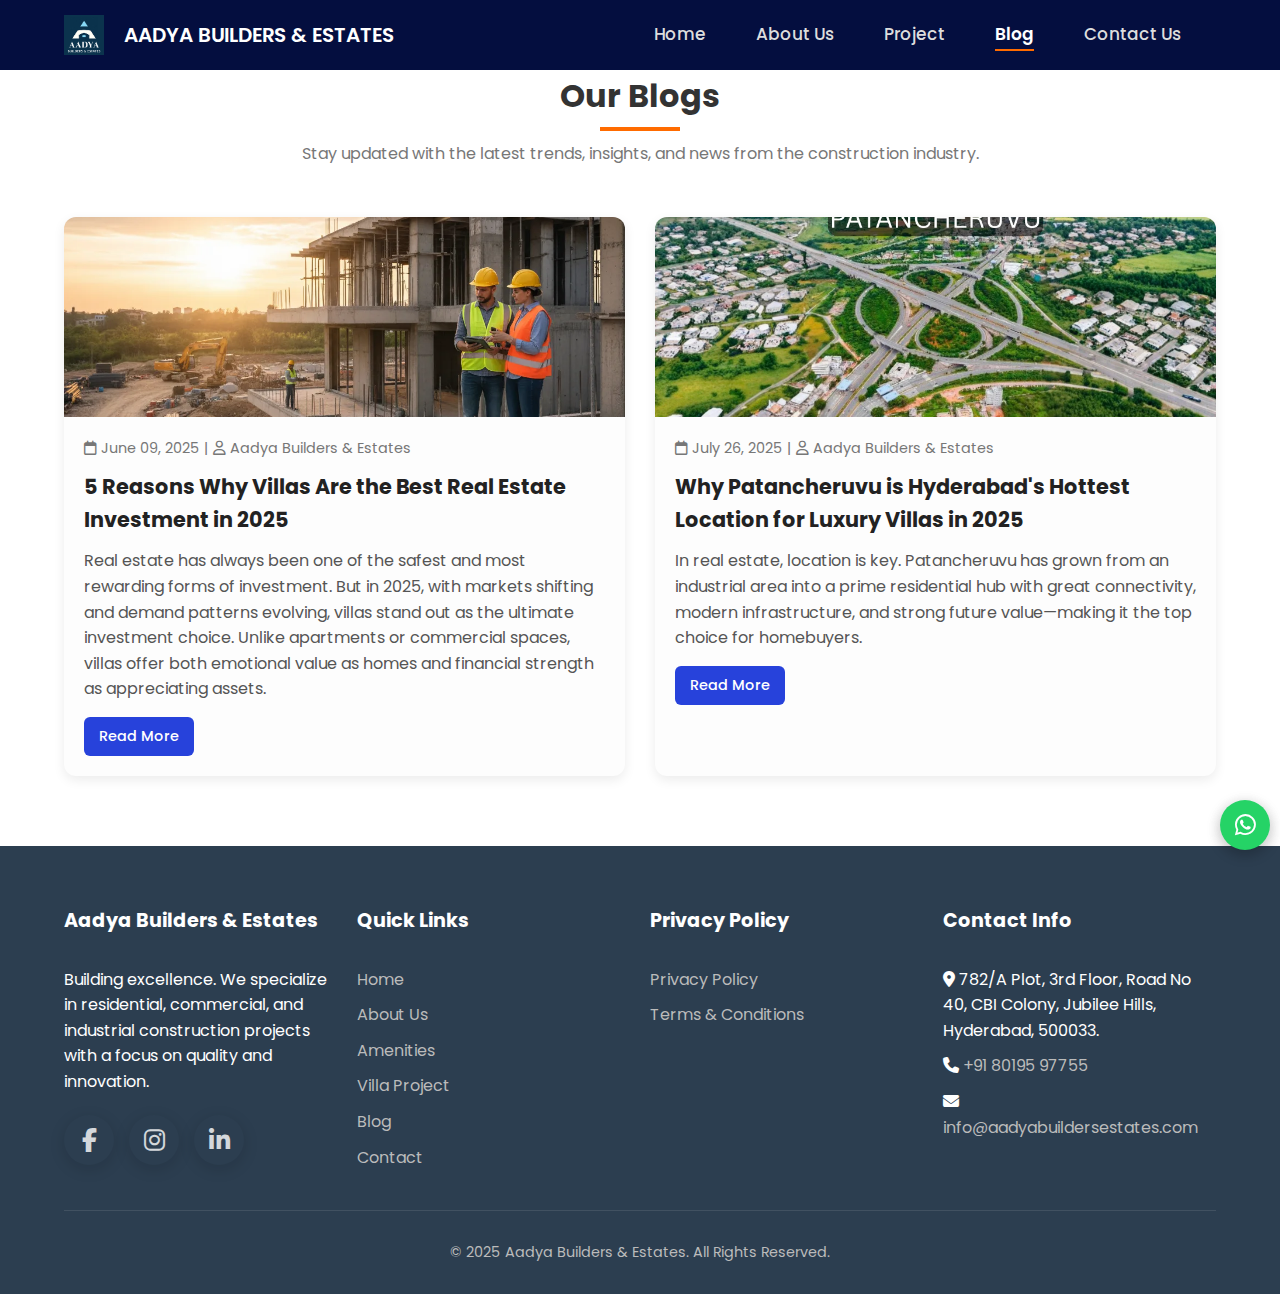
<file: blog.html>
<!DOCTYPE html>
<html lang="en">
<head>
  <meta charset="UTF-8">
  <meta name="viewport" content="width=device-width, initial-scale=1.0">
  <title>Blogs | Aadya Builders & Estates</title>
  <link rel="stylesheet" href="https://fonts.googleapis.com/css2?family=Poppins:wght@300;400;500;600;700&display=swap">
  <link rel="stylesheet" href="https://cdnjs.cloudflare.com/ajax/libs/font-awesome/6.4.0/css/all.min.css">
  <link rel="stylesheet" href="styles.css">
  
  <style>
    /* Reset */
    * {
      margin: 0;
      padding: 0;
      box-sizing: border-box;
    }
    body {
      font-family: 'Poppins', sans-serif;
      line-height: 1.6;
      background: #fafafa;
      color: #333;
    }

    /* Container */
    .container {
      width: 90%;
      max-width: 1250px;
      margin: auto;
    }

    /* Header */
    .header {
      background: #040e3f;
      padding: 15px 0;
    }
    .header .nav-container {
      display: flex;
      justify-content: space-between;
      align-items: center;
    }
    .logo-container {
      display: flex;
      align-items: center;
      text-decoration: none;
    }
    .logo {
      height: 40px;
    }
    .brand-name {
      font-weight: 600;
      color: #fff;
      margin-left: 10px;
    }
    .nav-menu .nav-list {
      display: flex;
      gap: 20px;
      list-style: none;
    }
    .nav-menu a {
      color: #ddd;
      text-decoration: none;
      font-weight: 500;
      transition: color 0.3s;
    }
    .nav-menu a.active,
    .nav-menu a:hover {
      color: #fff;
    }

    /* Blog Section */
    .blog-section {
      padding: 70px 0;
      background: #fff;
      text-align: center;
    }
    .section-title {
      font-size: 2rem;
      margin-bottom: 20px;
    }
    .section-subtitle {
      margin-bottom: 40px;
      color: #777;
    }

    /* Blog Grid */
    .blog-grid {
      display: grid;
      grid-template-columns: repeat(auto-fit, minmax(300px, 1fr));
      gap: 30px;
    }

    /* Blog Card */
    .blog-card {
      background: #fdfdfd;
      border-radius: 12px;
      overflow: hidden;
      box-shadow: 0 4px 12px rgba(0,0,0,0.08);
      transition: transform 0.3s;
    }
    .blog-card:hover {
      transform: translateY(-8px);
    }
    .blog-card img {
      width: 100%;
      height: 200px;
      object-fit: cover;
    }
    .blog-content {
      padding: 20px;
      text-align: left;
    }
    .blog-meta {
      font-size: 0.9rem;
      color: #777;
      display: block;
      margin-bottom: 10px;
    }
    .blog-content h3 {
      font-size: 1.3rem;
      margin-bottom: 12px;
      color: #222;
    }
    .blog-content p {
      margin-bottom: 15px;
      color: #555;
    }
    .blog-content .btn {
      display: inline-block;
      background: #2742db;
      color: #fff;
      padding: 8px 15px;
      border-radius: 6px;
      text-decoration: none;
      font-size: 0.9rem;
      font-weight: 500;
      transition: background 0.3s;
    }
    .blog-content .btn:hover {
      background: #f39c12;
    }
</style>
</head>
<body>

<!-- Header -->
<header class="header">
  <div class="container nav-container">
    <a href="index.html" class="logo-container">
      <img src="asset/images/logo.png" alt="Aadya Builders Logo" class="logo">
      <span class="brand-name">AADYA BUILDERS & ESTATES</span>
    </a>
    <!-- Navigation -->
    <nav class="nav-menu">
      <ul class="nav-list">
        <li class="nav-item"><a href="index.html#hero" class="nav-link">Home</a></li>
        <li class="nav-item"><a href="index.html#about" class="nav-link">About Us</a></li>
        <li class="nav-item"><a href="index.html#projects" class="nav-link">Project</a></li>
        <li class="nav-item"><a href="blog.html" class="nav-link active">Blog</a></li>
        <li class="nav-item"><a href="index.html#contact" class="nav-link">Contact Us</a></li>
      </ul>
    </nav>

    <!-- Mobile Hamburger -->
    <div class="hamburger" id="hamburger">
      <span class="bar"></span>
      <span class="bar"></span>
      <span class="bar"></span>
    </div>
  </div>
</header>

<!-- Blog Section -->
<section class="blog-section">
  <div class="container">
    <h2 class="section-title">Our Blogs</h2>
    <p class="section-subtitle">Stay updated with the latest trends, insights, and news from the construction industry.</p>
    
    <div class="blog-grid">
      <!-- Blog Card 1 -->
      <article class="blog-card">
        <img src="asset/images/Blog1.webp" alt="Sustainable Construction">
        <div class="blog-content">
          <span class="blog-meta"><i class="far fa-calendar"></i> June 09, 2025 | <i class="far fa-user"></i> Aadya Builders & Estates</span>
          <h3> 5 Reasons Why Villas Are the Best Real Estate Investment in 2025</h3>
          <p>Real estate has always been one of the safest and most rewarding forms of investment. But in 2025, with markets shifting and demand patterns evolving, villas stand out as the ultimate investment choice. Unlike apartments or commercial spaces, villas offer both emotional value as homes and financial strength as appreciating assets.</p>
          <a href="blog1.html" class="btn">Read More</a>
        </div>
      </article>
      
      <!-- Blog Card 2 -->
      <article class="blog-card">
        <img src="asset/images/Blog2.webp" alt="Construction Technology">
        <div class="blog-content">
          <span class="blog-meta"><i class="far fa-calendar"></i> July 26, 2025 | <i class="far fa-user"></i> Aadya Builders & Estates</span>
          <h3>Why Patancheruvu is Hyderabad's Hottest Location for Luxury Villas in 2025</h3>
          <p>In real estate, location is key. Patancheruvu has grown from an industrial area into a prime residential hub with great connectivity, modern infrastructure, and strong future value—making it the top choice for homebuyers.</p>
          <a href="blog2.html" class="btn">Read More</a>
        </div>
      </article>
    </div>
  </div>
</section>

<!-- Footer -->
<footer>
  <div class="container">
    <div class="footer-content">
      <div class="footer-col">
        <h3>Aadya Builders & Estates</h3>
        <p>Building excellence. We specialize in residential, commercial, and industrial construction projects with a focus on quality and innovation.</p>
        <div class="social-links" style="margin-top: 20px;">
          <a href="https://www.facebook.com/share/1FmierzSXE/" class="social-link" target="_blank" aria-label="Facebook"><i class="fab fa-facebook-f"></i></a>
          <a href="https://www.instagram.com/aadya_builders_estates?igsh=MXV6aWEzOGY3NHFkeA==" class="social-link" target="_blank" aria-label="Instagram"><i class="fab fa-instagram"></i></a>
          <a href="https://www.linkedin.com/company/aadya-builders-and-estates/" class="social-link" target="_blank" aria-label="LinkedIn"><i class="fab fa-linkedin-in"></i></a>
        </div>
      </div>
      <div class="footer-col">
        <h3>Quick Links</h3>
        <ul class="footer-links">
          <li><a href="index.html#hero">Home</a></li>
          <li><a href="index.html#about">About Us</a></li>
          <li><a href="index.html#amenities">Amenities</a></li>
          <li><a href="index.html#projects">Villa Project</a></li>
          <li><a href="blog.html">Blog</a></li>
          <li><a href="index.html#contact">Contact</a></li>
        </ul>
      </div>
      <div class="footer-col">
        <h3>Privacy Policy</h3>
        <ul class="footer-links">
          <li><a href="privacy-policy.html" target="_blank">Privacy Policy</a></li>
          <li><a href="terms-conditions.html" target="_blank">Terms & Conditions</a></li>
        </ul>
      </div>
      <div class="footer-col">
        <h3>Contact Info</h3>
        <ul class="footer-links">
          <li><i class="fas fa-map-marker-alt"></i> 782/A Plot, 3rd Floor, Road No 40, CBI Colony, Jubilee Hills, Hyderabad, 500033.</li>
          <li><i class="fas fa-phone"></i> <a href="tel:+918019597755">+91 80195 97755</a></li>
          <li><i class="fas fa-envelope"></i> <a href="mailto:info@aadyabuildersestates.com">info@aadyabuildersestates.com</a></li>
        </ul>
      </div>
    </div>
    <div class="copyright">
      <p>&copy; 2025 Aadya Builders & Estates. All Rights Reserved.</p>
    </div>
  </div>
</footer>

    <!-- Floating Action Buttons -->
<div class="fab-container">
    <!-- WhatsApp -->
<a href="https://wa.me/918019597755?text=Hi%2C%20I%27m%20interested%20in%20your%20luxury%20residential%20project.%20Could%20you%20provide%20more%20details%20about%20villa%20project%3F" class="fab fab-whatsapp" target="_blank" aria-label="WhatsApp">
    <i class="fab fa-whatsapp"></i>
</a>

<script src="script.js"></script>
</body>
</html>
</file>
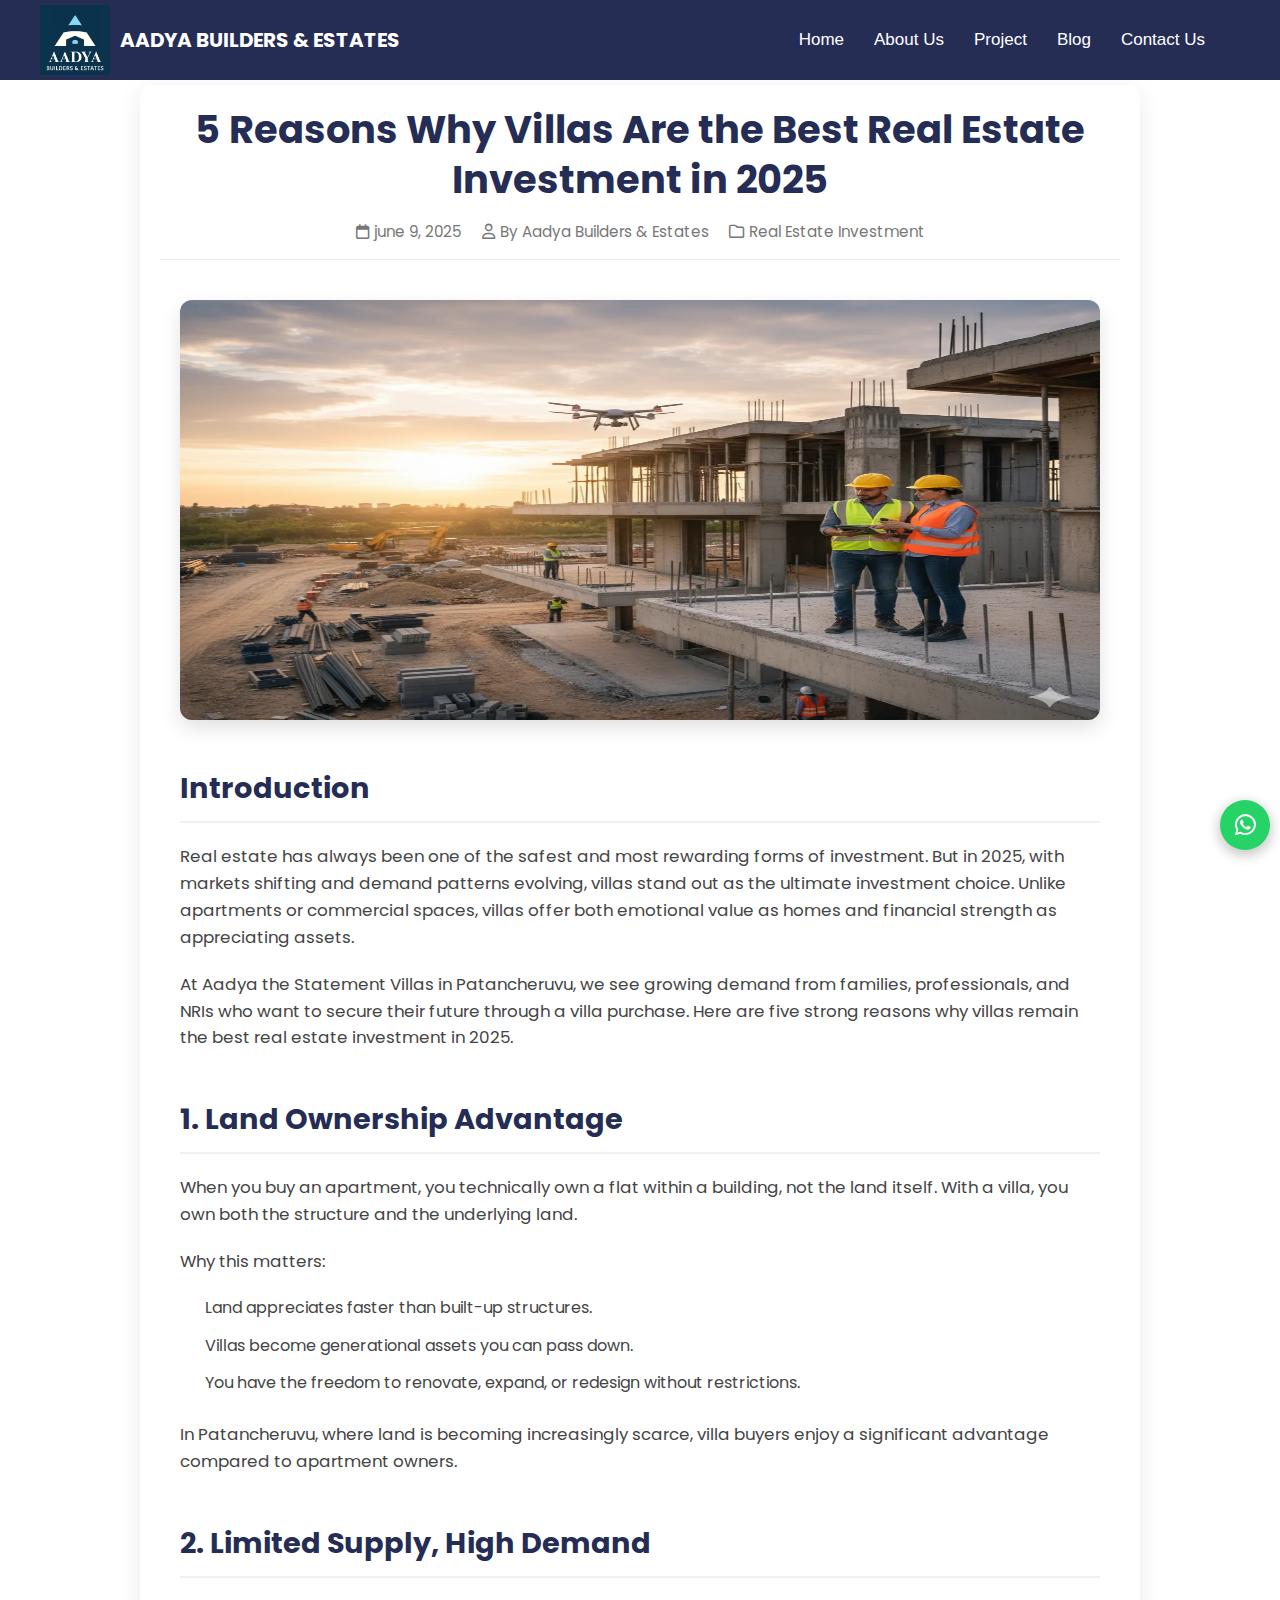
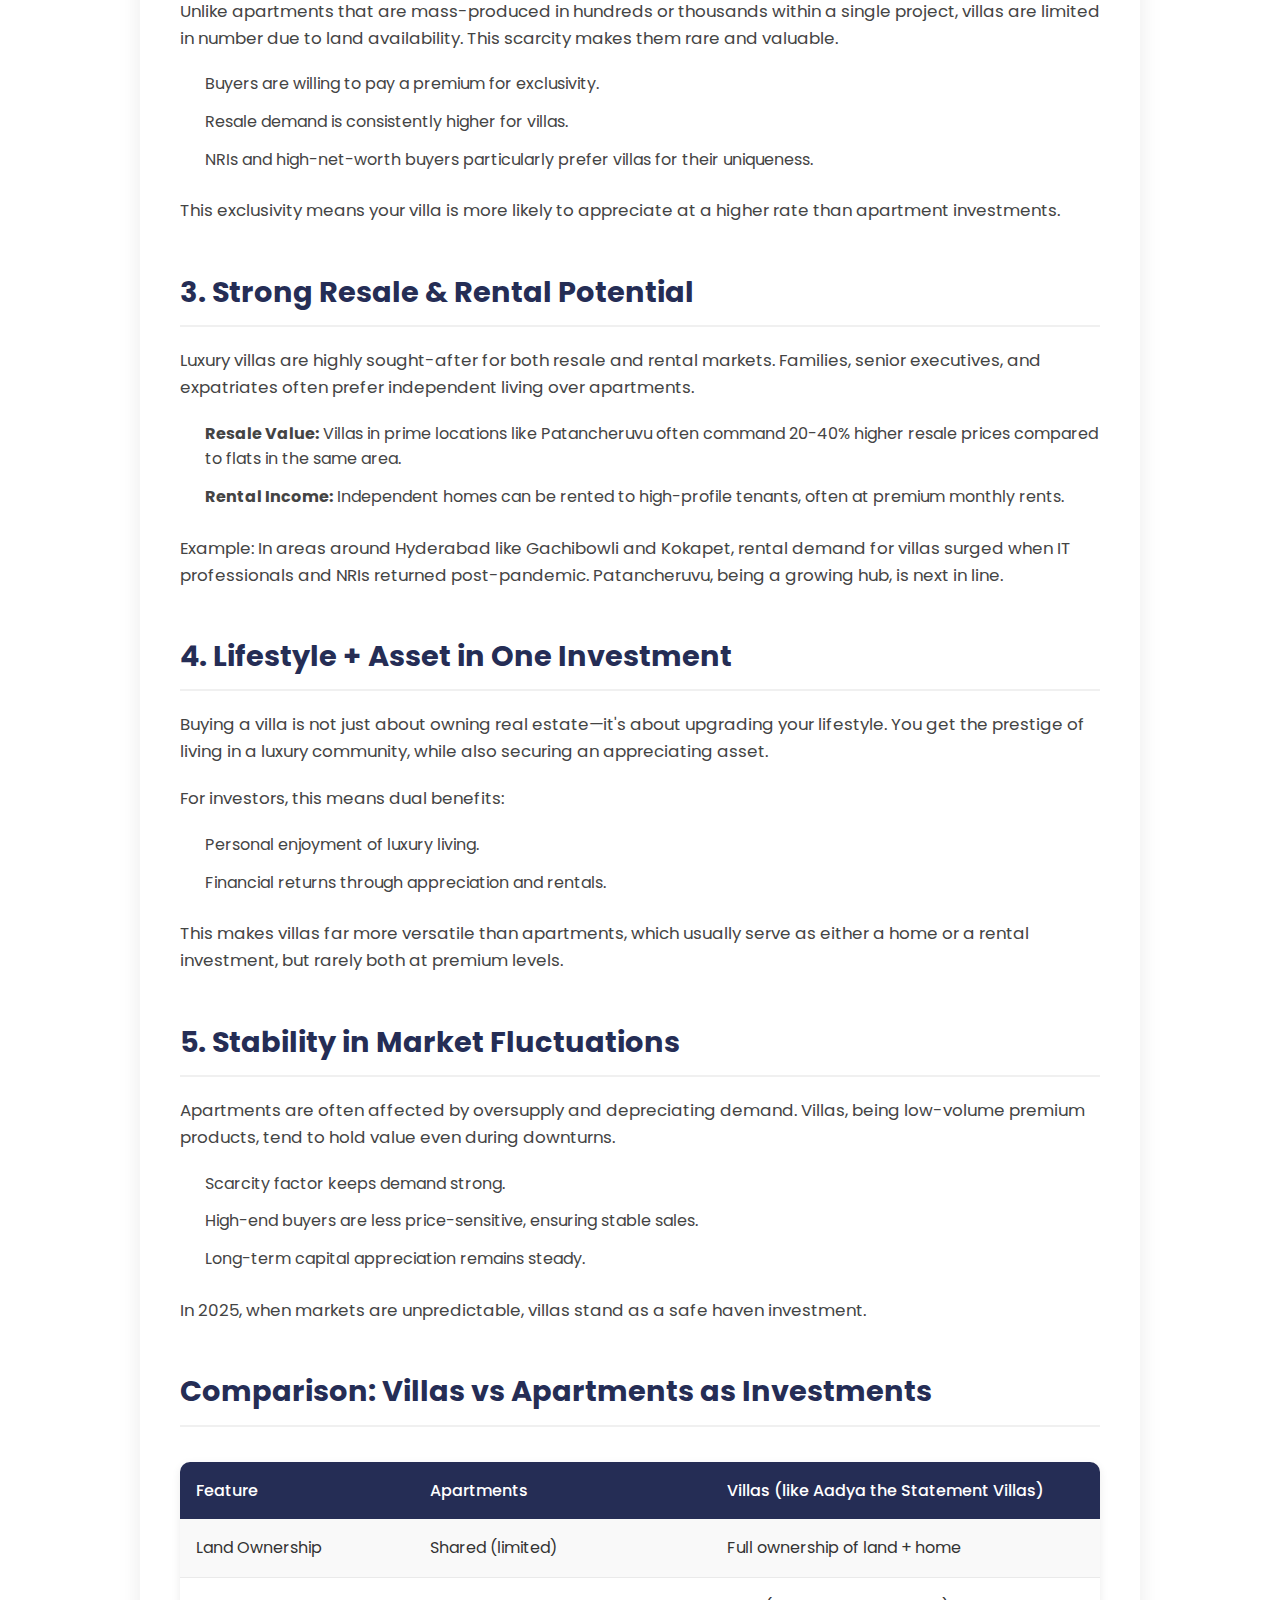
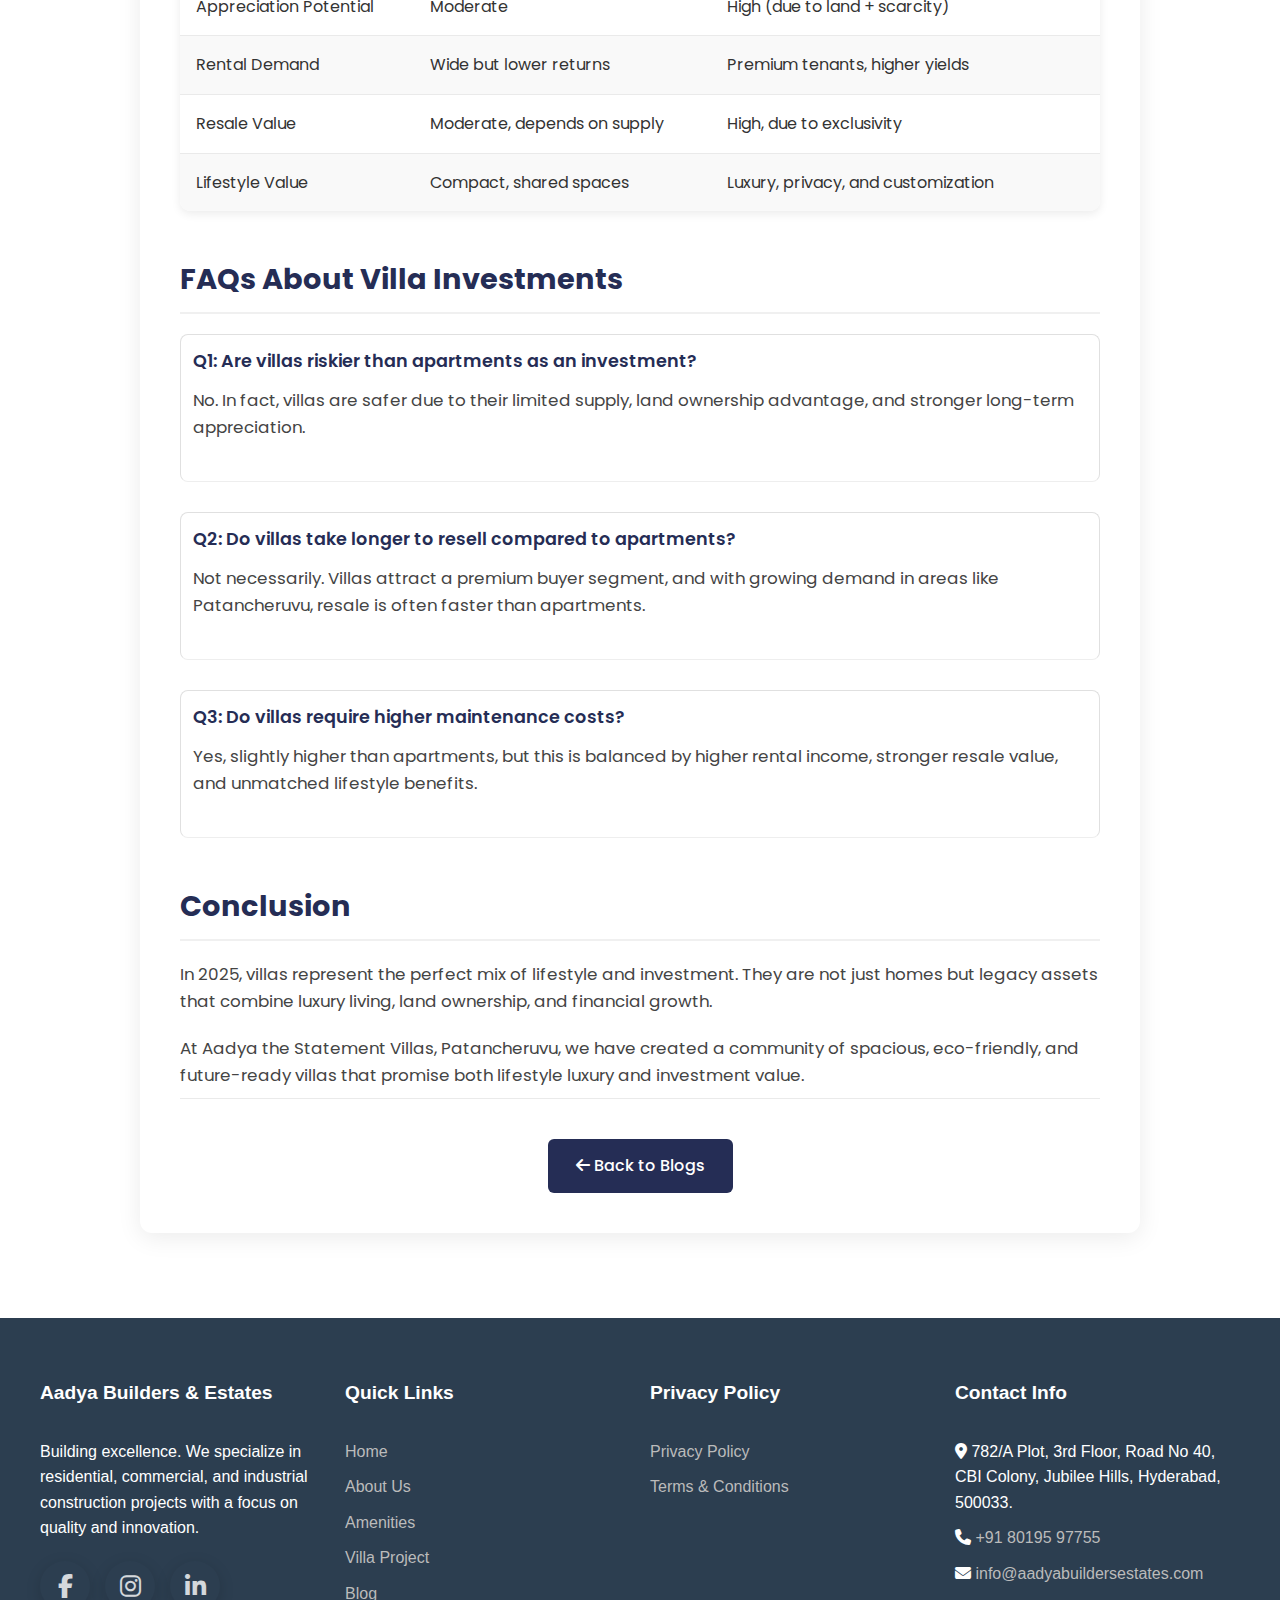
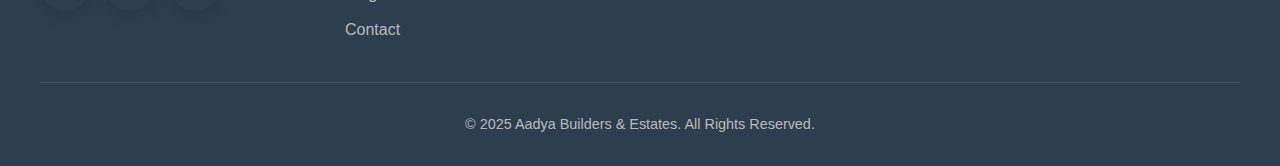
<file: blog1.html>
<!DOCTYPE html>
<html lang="en">
<head>
  <meta charset="UTF-8">
  <meta name="viewport" content="width=device-width, initial-scale=1.0">
  <title>Blog1 |Aadya Builders & Estates</title>
  <link rel="stylesheet" href="https://fonts.googleapis.com/css2?family=Poppins:wght@300;400;500;600;700&display=swap">
  <link rel="stylesheet" href="https://cdnjs.cloudflare.com/ajax/libs/font-awesome/6.4.0/css/all.min.css">
  <link rel="stylesheet" href="styles.css">
  <style>
    /* Header */
    .header {
      background: #252d55;
      padding: 5px 0;
    }

  .blog-container {
    max-width: 1000px;
    margin: 85px auto;
    padding: 20px;
    background: white;
    border-radius: 12px;
    box-shadow: 0 5px 25px rgba(0,0,0,0.08);
    font-family: 'Poppins', sans-serif;
    color: #333;
    line-height: 1.6;
  }
  
  .blog-header {
    text-align: center;
    margin-bottom: 0px;
    padding-bottom: 0px;
    border-bottom: 1px solid #eaeaea;
  }
  
  .blog-title {
    font-size: 2.4rem;
    color: #252d55;
    margin-bottom: 15px;
    line-height: 1.3;
  }
  
  .blog-meta {
    color: #777;
    font-size: 0.95rem;
    display: flex;
    justify-content: center;
    gap: 20px;
    flex-wrap: wrap;
  }
  
  .blog-meta span {
    display: flex;
    align-items: center;
    gap: 5px;
  }
  
  .featured-image {
    width: 100%;
    height: 420px;
    border-radius: 12px;
    margin: 20px 0;
    box-shadow: 0 8px 20px rgba(0,0,0,0.12);
  }
  
  .blog-content h2 {
    font-size: 1.8rem;
    color: #252d55;
    margin-top: 45px;
    margin-bottom: 20px;
    padding-bottom: 10px;
    border-bottom: 2px solid #f0f0f0;
  }
  
  .blog-content h3 {
    font-size: 1.4rem;
    color: #35428e;
    margin-top: 35px;
    margin-bottom: 15px;
  }
  
  .blog-content p {
    margin-bottom: 20px;
    color: #444;
    font-size: 1.05rem;
  }
  
  .blog-content ul {
    margin-left: 25px;
    margin-bottom: 25px;
  }
  
  .blog-content li {
    margin-bottom: 12px;
    color: #444;
  }
  
  .comparison-table {
    width: 100%;
    border-collapse: collapse;
    margin: 35px 0;
    box-shadow: 0 3px 10px rgba(0,0,0,0.08);
    border-radius: 10px;
    overflow: hidden;
  }
  
  .comparison-table th {
    background-color: #252d55;
    color: white;
    padding: 16px;
    text-align: left;
    font-weight: 500;
  }
  
  .comparison-table td {
    padding: 16px;
    border-bottom: 1px solid #eaeaea;
  }
  
  .comparison-table tr:nth-child(even) {
    background-color: #f9f9f9;
  }
  
  .comparison-table tr:last-child td {
    border-bottom: none;
  }
  
  .faq-item {
    margin-bottom: 30px;
    padding-bottom: 20px;
    border-bottom: 1px solid #eee;
  }
  
  .faq-question {
    font-weight: 600;
    color: #252d55;
    margin-bottom: 12px;
    font-size: 1.1rem;
  }
  
  .back-to-blogs {
    display: inline-block;
    padding: 14px 28px;
    background-color: #252d55;
    color: white;
    text-decoration: none;
    border-radius: 6px;
    margin-top: 40px;
    transition: all 0.3s ease;
    font-weight: 500;
  }
  
  .back-to-blogs:hover {
    background-color: #f77808;
    transform: translateY(-2px);
    box-shadow: 0 5px 15px rgba(0,0,0,0.1);
  }
  
  .blog-navigation {
    text-align: center;
    margin-top: -10px;
    padding-top: 0px;
    border-top: 1px solid #eaeaea;
  }
  
  @media (max-width: 768px) {
    .blog-container {
      padding: 20px;
      margin: 75px auto;
    }
    
    .blog-title {
      font-size: 1.9rem;
    }
    
    .blog-meta {
      flex-direction: column;
      gap: 8px;
      align-items: center;
    }
    
    .comparison-table {
      font-size: 0.9rem;
    }
    
    .comparison-table th,
    .comparison-table td {
      padding: 12px 10px;
    }
  }
    
  </style>
</head>
<body>

<!-- Header -->
<header class="header">
  <div class="container nav-container">
    <a href="index.html" class="logo-container">
      <img src="asset/images/logo.png" alt="Aadya Builders Logo" class="logo">
      <span class="brand-name">AADYA BUILDERS & ESTATES</span>
    </a>
    <!-- Navigation -->
    <nav class="nav-menu">
      <ul class="nav-list">
        <li class="nav-item"><a href="index.html#hero" class="nav-link">Home</a></li>
        <li class="nav-item"><a href="index.html#about" class="nav-link">About Us</a></li>
        <li class="nav-item"><a href="index.html#projects" class="nav-link">Project</a></li>
        <li class="nav-item"><a href="blog.html" class="nav-link">Blog</a></li>
        <li class="nav-item"><a href="index.html#contact" class="nav-link">Contact Us</a></li>
      </ul>
    </nav>
    <!-- Mobile Hamburger -->
    <div class="hamburger" id="hamburger">
      <span class="bar"></span>
      <span class="bar"></span>
      <span class="bar"></span>
    </div>
  </div>
</header>

<div class="blog-container">
  <div class="blog-header">
    <h1 class="blog-title">5 Reasons Why Villas Are the Best Real Estate Investment in 2025</h1>
    <div class="blog-meta">
      <span><i class="far fa-calendar"></i> june 9, 2025</span>
      <span><i class="far fa-user"></i> By Aadya Builders & Estates</span>
      <span><i class="far fa-folder"></i> Real Estate Investment</span>
    </div>
  </div>
  
  <div class="blog-content">
    <img src="asset/images/Blog1.webp" alt="Luxury Villa" class="featured-image">
    
    <h2>Introduction</h2>
    <p>Real estate has always been one of the safest and most rewarding forms of investment. But in 2025, with markets shifting and demand patterns evolving, villas stand out as the ultimate investment choice. Unlike apartments or commercial spaces, villas offer both emotional value as homes and financial strength as appreciating assets.</p>
    <p>At Aadya the Statement Villas in Patancheruvu, we see growing demand from families, professionals, and NRIs who want to secure their future through a villa purchase. Here are five strong reasons why villas remain the best real estate investment in 2025.</p>
    
    <h2>1. Land Ownership Advantage</h2>
    <p>When you buy an apartment, you technically own a flat within a building, not the land itself. With a villa, you own both the structure and the underlying land.</p>
    <p>Why this matters:</p>
    <ul>
      <li>Land appreciates faster than built-up structures.</li>
      <li>Villas become generational assets you can pass down.</li>
      <li>You have the freedom to renovate, expand, or redesign without restrictions.</li>
    </ul>
    <p>In Patancheruvu, where land is becoming increasingly scarce, villa buyers enjoy a significant advantage compared to apartment owners.</p>
    
    <h2>2. Limited Supply, High Demand</h2>
    <p>Unlike apartments that are mass-produced in hundreds or thousands within a single project, villas are limited in number due to land availability. This scarcity makes them rare and valuable.</p>
    <ul>
      <li>Buyers are willing to pay a premium for exclusivity.</li>
      <li>Resale demand is consistently higher for villas.</li>
      <li>NRIs and high-net-worth buyers particularly prefer villas for their uniqueness.</li>
    </ul>
    <p>This exclusivity means your villa is more likely to appreciate at a higher rate than apartment investments.</p>
    
    <h2>3. Strong Resale & Rental Potential</h2>
    <p>Luxury villas are highly sought-after for both resale and rental markets. Families, senior executives, and expatriates often prefer independent living over apartments.</p>
    <ul>
      <li><strong>Resale Value:</strong> Villas in prime locations like Patancheruvu often command 20-40% higher resale prices compared to flats in the same area.</li>
      <li><strong>Rental Income:</strong> Independent homes can be rented to high-profile tenants, often at premium monthly rents.</li>
    </ul>
    <p>Example: In areas around Hyderabad like Gachibowli and Kokapet, rental demand for villas surged when IT professionals and NRIs returned post-pandemic. Patancheruvu, being a growing hub, is next in line.</p>
    
    <h2>4. Lifestyle + Asset in One Investment</h2>
    <p>Buying a villa is not just about owning real estate—it's about upgrading your lifestyle. You get the prestige of living in a luxury community, while also securing an appreciating asset.</p>
    <p>For investors, this means dual benefits:</p>
    <ul>
      <li>Personal enjoyment of luxury living.</li>
      <li>Financial returns through appreciation and rentals.</li>
    </ul>
    <p>This makes villas far more versatile than apartments, which usually serve as either a home or a rental investment, but rarely both at premium levels.</p>
    
    <h2>5. Stability in Market Fluctuations</h2>
    <p>Apartments are often affected by oversupply and depreciating demand. Villas, being low-volume premium products, tend to hold value even during downturns.</p>
    <ul>
      <li>Scarcity factor keeps demand strong.</li>
      <li>High-end buyers are less price-sensitive, ensuring stable sales.</li>
      <li>Long-term capital appreciation remains steady.</li>
    </ul>
    <p>In 2025, when markets are unpredictable, villas stand as a safe haven investment.</p>
    
    <h2>Comparison: Villas vs Apartments as Investments</h2>
    <table class="comparison-table">
      <tr>
        <th>Feature</th>
        <th>Apartments</th>
        <th>Villas (like Aadya the Statement Villas)</th>
      </tr>
      <tr>
        <td>Land Ownership</td>
        <td>Shared (limited)</td>
        <td>Full ownership of land + home</td>
      </tr>
      <tr>
        <td>Appreciation Potential</td>
        <td>Moderate</td>
        <td>High (due to land + scarcity)</td>
      </tr>
      <tr>
        <td>Rental Demand</td>
        <td>Wide but lower returns</td>
        <td>Premium tenants, higher yields</td>
      </tr>
      <tr>
        <td>Resale Value</td>
        <td>Moderate, depends on supply</td>
        <td>High, due to exclusivity</td>
      </tr>
      <tr>
        <td>Lifestyle Value</td>
        <td>Compact, shared spaces</td>
        <td>Luxury, privacy, and customization</td>
      </tr>
    </table>
    
    <h2>FAQs About Villa Investments</h2>
    
    <div class="faq-item">
      <div class="faq-question">Q1: Are villas riskier than apartments as an investment?</div>
      <p>No. In fact, villas are safer due to their limited supply, land ownership advantage, and stronger long-term appreciation.</p>
    </div>
    
    <div class="faq-item">
      <div class="faq-question">Q2: Do villas take longer to resell compared to apartments?</div>
      <p>Not necessarily. Villas attract a premium buyer segment, and with growing demand in areas like Patancheruvu, resale is often faster than apartments.</p>
    </div>
    
    <div class="faq-item">
      <div class="faq-question">Q3: Do villas require higher maintenance costs?</div>
      <p>Yes, slightly higher than apartments, but this is balanced by higher rental income, stronger resale value, and unmatched lifestyle benefits.</p>
    </div>
    
    <h2>Conclusion</h2>
    <p>In 2025, villas represent the perfect mix of lifestyle and investment. They are not just homes but legacy assets that combine luxury living, land ownership, and financial growth.</p>
    <p>At Aadya the Statement Villas, Patancheruvu, we have created a community of spacious, eco-friendly, and future-ready villas that promise both lifestyle luxury and investment value.</p>
    
    <div class="blog-navigation">
      <a href="blog.html" class="back-to-blogs"><i class="fas fa-arrow-left"></i> Back to Blogs</a>
    </div>
  </div>
</div>

<!-- Footer -->
<footer>
  <div class="container">
    <div class="footer-content">
      <div class="footer-col">
        <h3>Aadya Builders & Estates</h3>
        <p>Building excellence. We specialize in residential, commercial, and industrial construction projects with a focus on quality and innovation.</p>
        <div class="social-links" style="margin-top: 20px;">
          <a href="https://www.facebook.com/share/1FmierzSXE/" class="social-link" target="_blank" aria-label="Facebook"><i class="fab fa-facebook-f"></i></a>
          <a href="https://www.instagram.com/aadya_builders_estates?igsh=MXV6aWEzOGY3NHFkeA==" class="social-link" target="_blank" aria-label="Instagram"><i class="fab fa-instagram"></i></a>
          <a href="https://www.linkedin.com/company/aadya-builders-and-estates/" class="social-link" target="_blank" aria-label="LinkedIn"><i class="fab fa-linkedin-in"></i></a>
        </div>
      </div>
      <div class="footer-col">
        <h3>Quick Links</h3>
        <ul class="footer-links">
          <li><a href="index.html#hero">Home</a></li>
          <li><a href="index.html#about">About Us</a></li>
          <li><a href="index.html#amenities">Amenities</a></li>
          <li><a href="index.html#projects">Villa Project</a></li>
          <li><a href="blog.html">Blog</a></li>
          <li><a href="index.html#contact">Contact</a></li>
        </ul>
      </div>
      <div class="footer-col">
        <h3>Privacy Policy</h3>
        <ul class="footer-links">
          <li><a href="privacy-policy.html">Privacy Policy</a></li>
          <li><a href="terms-conditions.html" target="_blank">Terms & Conditions</a></li>
        </ul>
      </div>
      <div class="footer-col">
        <h3>Contact Info</h3>
        <ul class="footer-links">
          <li><i class="fas fa-map-marker-alt"></i> 782/A Plot, 3rd Floor, Road No 40, CBI Colony, Jubilee Hills, Hyderabad, 500033.</li>
          <li><i class="fas fa-phone"></i> <a href="tel:+918019597755">+91 80195 97755</a></li>
          <li><i class="fas fa-envelope"></i> <a href="mailto:info@aadyabuildersestates.com">info@aadyabuildersestates.com</a></li>
        </ul>
      </div>
    </div>
    <div class="copyright">
      <p>&copy; 2025 Aadya Builders & Estates. All Rights Reserved.</p>
    </div>
  </div>
</footer>


<!-- Floating WhatsApp -->
<div class="fab-container">
  <a href="https://wa.me/918019597755?text=Hi%2C%20I%27m%20interested%20in%20your%20luxury%20residential%20project.%20Could%20you%20provide%20more%20details%20about%20villa%20project%3F" class="fab fab-whatsapp" target="_blank" aria-label="WhatsApp">
    <i class="fab fa-whatsapp"></i>
  </a>
</div>

</body>
</html>
</file>
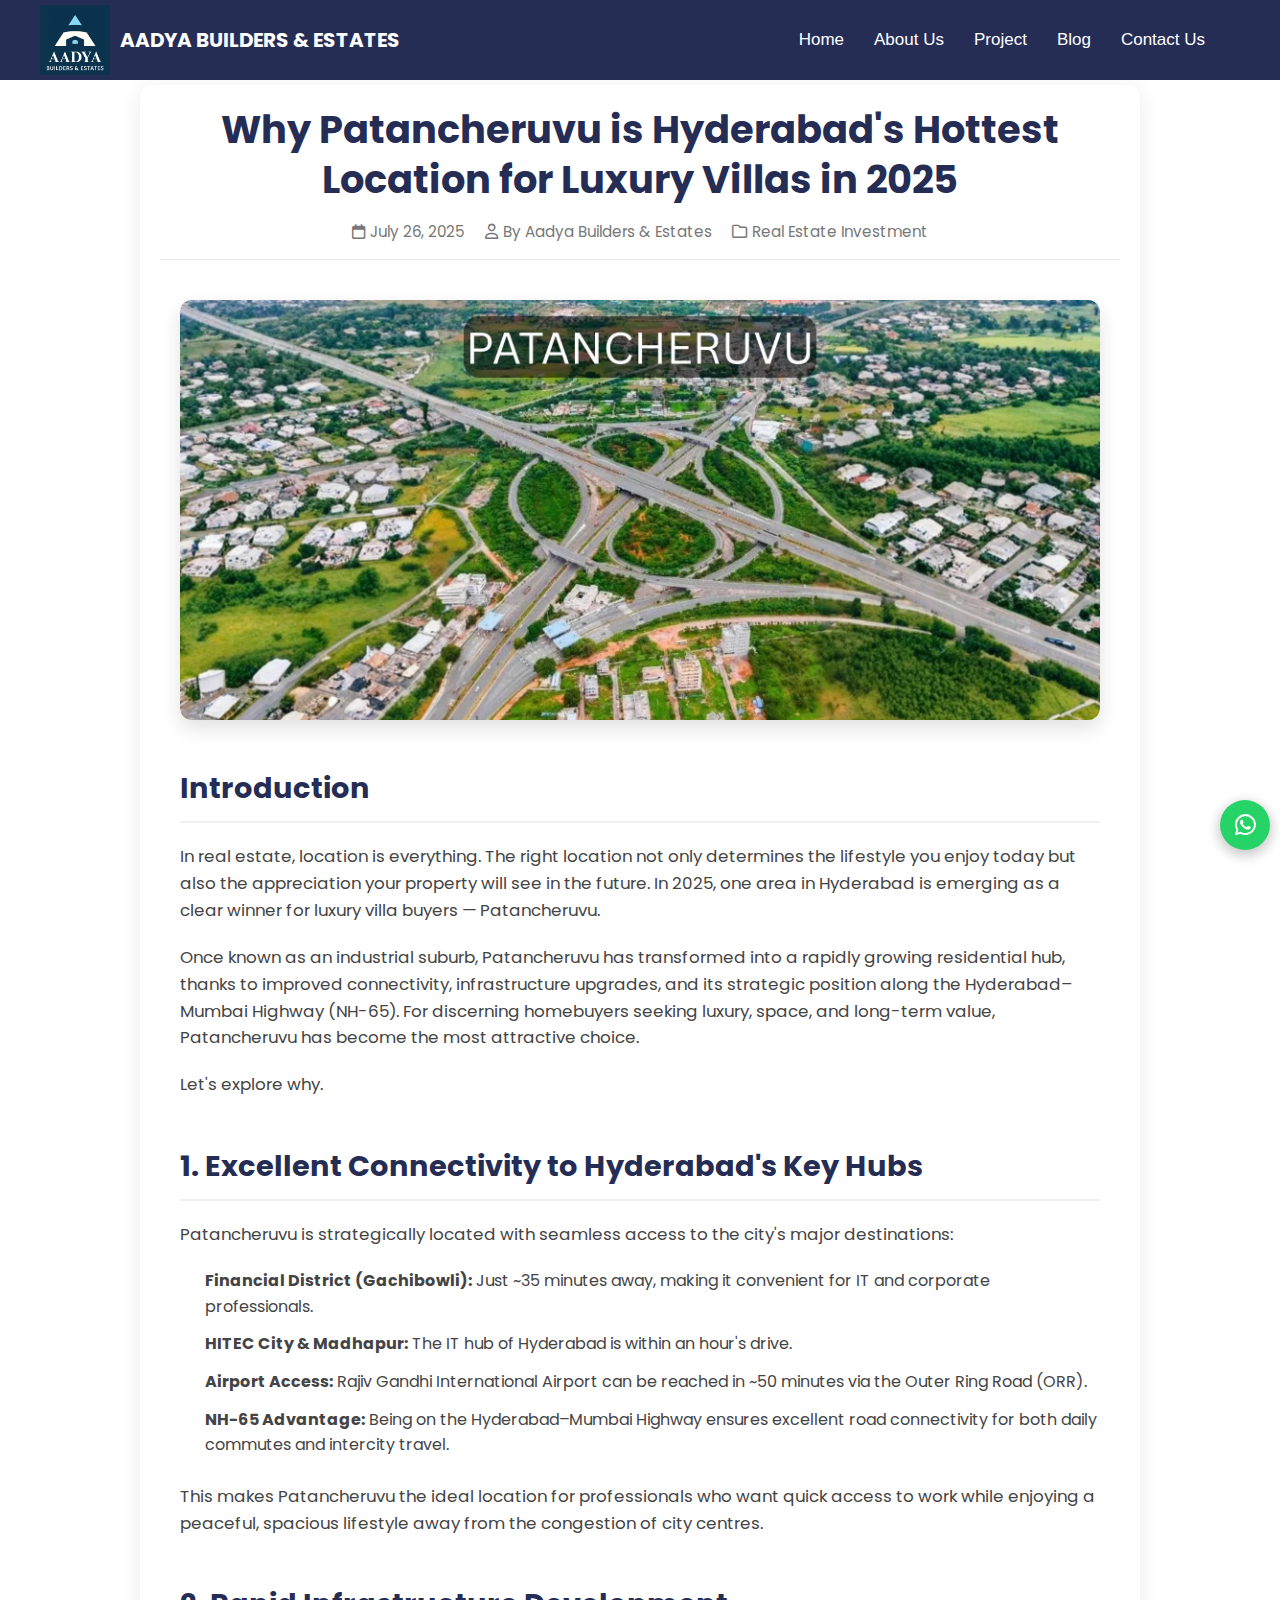
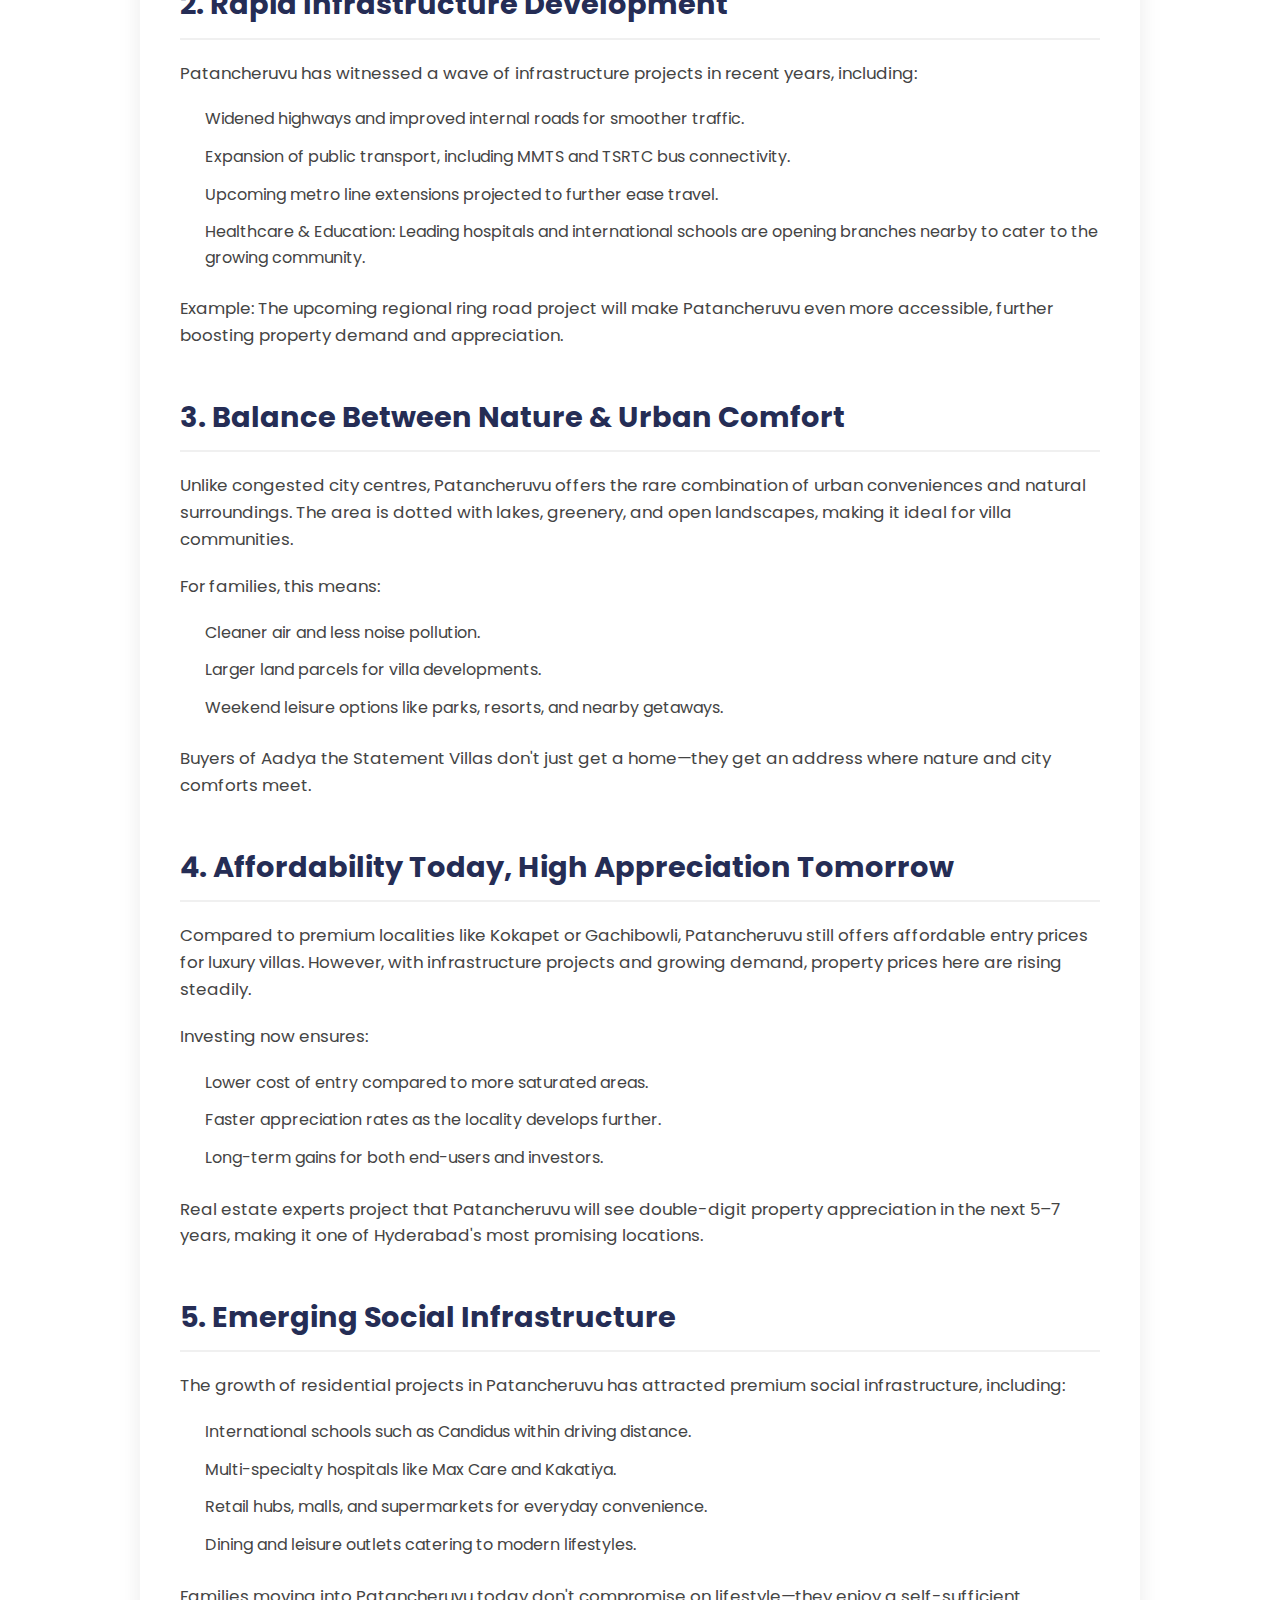
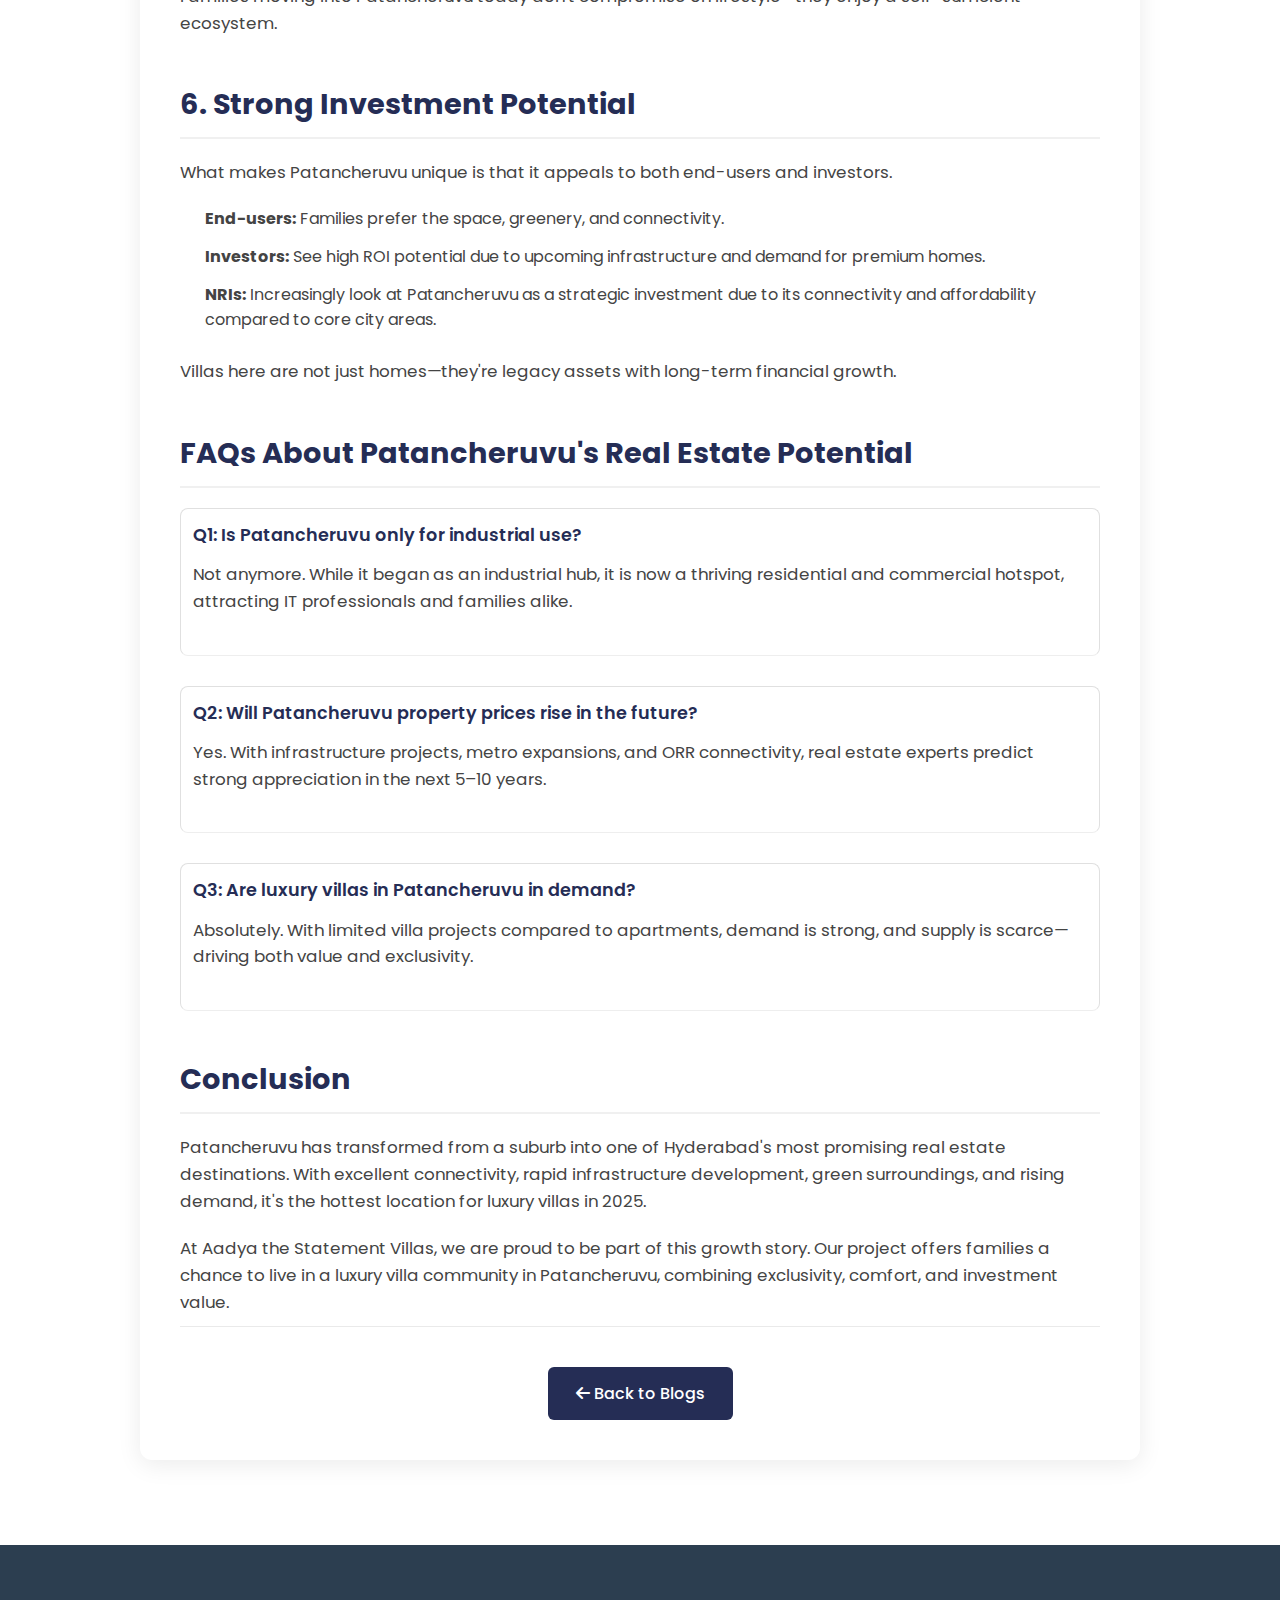
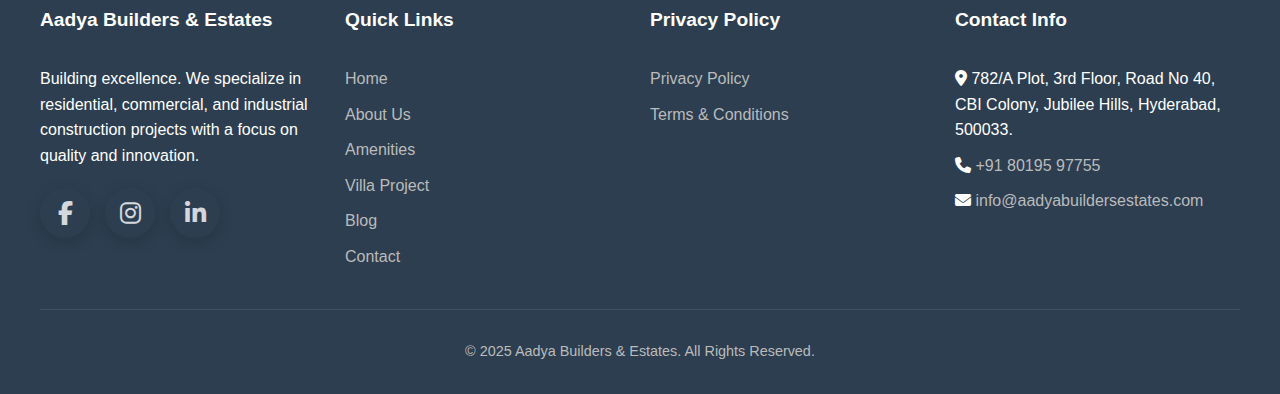
<file: blog2.html>
<!DOCTYPE html>
<html lang="en">
<head>
  <meta charset="UTF-8">
  <meta name="viewport" content="width=device-width, initial-scale=1.0">
  <title>Blog2 | Aadya Builders & Estates</title>
  <link rel="stylesheet" href="https://fonts.googleapis.com/css2?family=Poppins:wght@300;400;500;600;700&display=swap">
  <link rel="stylesheet" href="https://cdnjs.cloudflare.com/ajax/libs/font-awesome/6.4.0/css/all.min.css">
  <link rel="stylesheet" href="styles.css">
  <style>
    /* Header */
    .header {
      background: #252d55;
      padding: 5px 0;
    }

  .blog-container {
    max-width: 1000px;
    margin: 85px auto;
    padding: 20px;
    background: white;
    border-radius: 12px;
    box-shadow: 0 5px 25px rgba(0,0,0,0.08);
    font-family: 'Poppins', sans-serif;
    color: #333;
    line-height: 1.6;
  }
  
  .blog-header {
    text-align: center;
    margin-bottom: 0px;
    padding-bottom: 0px;
    border-bottom: 1px solid #eaeaea;
  }
  
  .blog-title {
    font-size: 2.4rem;
    color: #252d55;
    margin-bottom: 15px;
    line-height: 1.3;
  }
  
  .blog-meta {
    color: #777;
    font-size: 0.95rem;
    display: flex;
    justify-content: center;
    gap: 20px;
    flex-wrap: wrap;
  }
  
  .blog-meta span {
    display: flex;
    align-items: center;
    gap: 5px;
  }
  
  .featured-image {
    width: 100%;
    height: 420px;
    border-radius: 12px;
    margin: 20px 0;
    box-shadow: 0 8px 20px rgba(0,0,0,0.12);
    object-fit: cover;
  }
  
  .blog-content h2 {
    font-size: 1.8rem;
    color: #252d55;
    margin-top: 45px;
    margin-bottom: 20px;
    padding-bottom: 10px;
    border-bottom: 2px solid #f0f0f0;
  }
  
  .blog-content h3 {
    font-size: 1.4rem;
    color: #35428e;
    margin-top: 35px;
    margin-bottom: 15px;
  }
  
  .blog-content p {
    margin-bottom: 20px;
    color: #444;
    font-size: 1.05rem;
  }
  
  .blog-content ul {
    margin-left: 25px;
    margin-bottom: 25px;
  }
  
  .blog-content li {
    margin-bottom: 12px;
    color: #444;
  }
  
  .comparison-table {
    width: 100%;
    border-collapse: collapse;
    margin: 35px 0;
    box-shadow: 0 3px 10px rgba(0,0,0,0.08);
    border-radius: 10px;
    overflow: hidden;
  }
  
  .comparison-table th {
    background-color: #252d55;
    color: white;
    padding: 16px;
    text-align: left;
    font-weight: 500;
  }
  
  .comparison-table td {
    padding: 16px;
    border-bottom: 1px solid #eaeaea;
  }
  
  .comparison-table tr:nth-child(even) {
    background-color: #f9f9f9;
  }
  
  .comparison-table tr:last-child td {
    border-bottom: none;
  }
  
  .faq-item {
    margin-bottom: 30px;
    padding-bottom: 20px;
    border-bottom: 1px solid #eee;
  }
  
  .faq-question {
    font-weight: 600;
    color: #252d55;
    margin-bottom: 12px;
    font-size: 1.1rem;
  }
  
  .back-to-blogs {
    display: inline-block;
    padding: 14px 28px;
    background-color: #252d55;
    color: white;
    text-decoration: none;
    border-radius: 6px;
    margin-top: 40px;
    transition: all 0.3s ease;
    font-weight: 500;
  }
  
  .back-to-blogs:hover {
    background-color: #f77808;
    transform: translateY(-2px);
    box-shadow: 0 5px 15px rgba(0,0,0,0.1);
  }
  
  .blog-navigation {
    text-align: center;
    margin-top: -10px;
    padding-top: 0px;
    border-top: 1px solid #eaeaea;
  }
  
  @media (max-width: 768px) {
    .blog-container {
      padding: 20px;
      margin: 75px auto;
    }
    
    .blog-title {
      font-size: 1.9rem;
    }
    
    .blog-meta {
      flex-direction: column;
      gap: 8px;
      align-items: center;
    }
    
    .comparison-table {
      font-size: 0.9rem;
    }
    
    .comparison-table th,
    .comparison-table td {
      padding: 12px 10px;
    }
  }
    
  </style>
</head>
<body>

<!-- Header -->
<header class="header">
  <div class="container nav-container">
    <a href="index.html" class="logo-container">
      <img src="asset/images/logo.png" alt="Aadya Builders Logo" class="logo">
      <span class="brand-name">AADYA BUILDERS & ESTATES</span>
    </a>
    <!-- Navigation -->
    <nav class="nav-menu">
      <ul class="nav-list">
        <li class="nav-item"><a href="index.html#hero" class="nav-link">Home</a></li>
        <li class="nav-item"><a href="index.html#about" class="nav-link">About Us</a></li>
        <li class="nav-item"><a href="index.html#projects" class="nav-link">Project</a></li>
        <li class="nav-item"><a href="blog.html" class="nav-link">Blog</a></li>
        <li class="nav-item"><a href="index.html#contact" class="nav-link">Contact Us</a></li>
      </ul>
    </nav>
    <!-- Mobile Hamburger -->
    <div class="hamburger" id="hamburger">
      <span class="bar"></span>
      <span class="bar"></span>
      <span class="bar"></span>
    </div>
  </div>
</header>

<div class="blog-container">
  <div class="blog-header">
    <h1 class="blog-title">Why Patancheruvu is Hyderabad's Hottest Location for Luxury Villas in 2025</h1>
    <div class="blog-meta">
      <span><i class="far fa-calendar"></i> July 26, 2025</span>
      <span><i class="far fa-user"></i> By Aadya Builders & Estates</span>
      <span><i class="far fa-folder"></i> Real Estate Investment</span>
    </div>
  </div>
  
  <div class="blog-content">
    <img src="asset/images/Blog2.webp" alt="Luxury Villa in Patancheruvu" class="featured-image">
    
    <h2>Introduction</h2>
    <p>In real estate, location is everything. The right location not only determines the lifestyle you enjoy today but also the appreciation your property will see in the future. In 2025, one area in Hyderabad is emerging as a clear winner for luxury villa buyers — Patancheruvu.</p>
    <p>Once known as an industrial suburb, Patancheruvu has transformed into a rapidly growing residential hub, thanks to improved connectivity, infrastructure upgrades, and its strategic position along the Hyderabad–Mumbai Highway (NH-65). For discerning homebuyers seeking luxury, space, and long-term value, Patancheruvu has become the most attractive choice.</p>
    <p>Let's explore why.</p>
    
    <h2>1. Excellent Connectivity to Hyderabad's Key Hubs</h2>
    <p>Patancheruvu is strategically located with seamless access to the city's major destinations:</p>
    <ul>
      <li><strong>Financial District (Gachibowli):</strong> Just ~35 minutes away, making it convenient for IT and corporate professionals.</li>
      <li><strong>HITEC City & Madhapur:</strong> The IT hub of Hyderabad is within an hour's drive.</li>
      <li><strong>Airport Access:</strong> Rajiv Gandhi International Airport can be reached in ~50 minutes via the Outer Ring Road (ORR).</li>
      <li><strong>NH-65 Advantage:</strong> Being on the Hyderabad–Mumbai Highway ensures excellent road connectivity for both daily commutes and intercity travel.</li>
    </ul>
    <p>This makes Patancheruvu the ideal location for professionals who want quick access to work while enjoying a peaceful, spacious lifestyle away from the congestion of city centres.</p>
    
    <h2>2. Rapid Infrastructure Development</h2>
    <p>Patancheruvu has witnessed a wave of infrastructure projects in recent years, including:</p>
    <ul>
      <li>Widened highways and improved internal roads for smoother traffic.</li>
      <li>Expansion of public transport, including MMTS and TSRTC bus connectivity.</li>
      <li>Upcoming metro line extensions projected to further ease travel.</li>
      <li>Healthcare & Education: Leading hospitals and international schools are opening branches nearby to cater to the growing community.</li>
    </ul>
    <p>Example: The upcoming regional ring road project will make Patancheruvu even more accessible, further boosting property demand and appreciation.</p>
    
    <h2>3. Balance Between Nature & Urban Comfort</h2>
    <p>Unlike congested city centres, Patancheruvu offers the rare combination of urban conveniences and natural surroundings. The area is dotted with lakes, greenery, and open landscapes, making it ideal for villa communities.</p>
    <p>For families, this means:</p>
    <ul>
      <li>Cleaner air and less noise pollution.</li>
      <li>Larger land parcels for villa developments.</li>
      <li>Weekend leisure options like parks, resorts, and nearby getaways.</li>
    </ul>
    <p>Buyers of Aadya the Statement Villas don't just get a home—they get an address where nature and city comforts meet.</p>
    
    <h2>4. Affordability Today, High Appreciation Tomorrow</h2>
    <p>Compared to premium localities like Kokapet or Gachibowli, Patancheruvu still offers affordable entry prices for luxury villas. However, with infrastructure projects and growing demand, property prices here are rising steadily.</p>
    <p>Investing now ensures:</p>
    <ul>
      <li>Lower cost of entry compared to more saturated areas.</li>
      <li>Faster appreciation rates as the locality develops further.</li>
      <li>Long-term gains for both end-users and investors.</li>
    </ul>
    <p>Real estate experts project that Patancheruvu will see double-digit property appreciation in the next 5–7 years, making it one of Hyderabad's most promising locations.</p>
    
    <h2>5. Emerging Social Infrastructure</h2>
    <p>The growth of residential projects in Patancheruvu has attracted premium social infrastructure, including:</p>
    <ul>
      <li>International schools such as Candidus within driving distance.</li>
      <li>Multi-specialty hospitals like Max Care and Kakatiya.</li>
      <li>Retail hubs, malls, and supermarkets for everyday convenience.</li>
      <li>Dining and leisure outlets catering to modern lifestyles.</li>
    </ul>
    <p>Families moving into Patancheruvu today don't compromise on lifestyle—they enjoy a self-sufficient ecosystem.</p>
    
    <h2>6. Strong Investment Potential</h2>
    <p>What makes Patancheruvu unique is that it appeals to both end-users and investors.</p>
    <ul>
      <li><strong>End-users:</strong> Families prefer the space, greenery, and connectivity.</li>
      <li><strong>Investors:</strong> See high ROI potential due to upcoming infrastructure and demand for premium homes.</li>
      <li><strong>NRIs:</strong> Increasingly look at Patancheruvu as a strategic investment due to its connectivity and affordability compared to core city areas.</li>
    </ul>
    <p>Villas here are not just homes—they're legacy assets with long-term financial growth.</p>
    
    <h2>FAQs About Patancheruvu's Real Estate Potential</h2>
    
    <div class="faq-item">
      <div class="faq-question">Q1: Is Patancheruvu only for industrial use?</div>
      <p>Not anymore. While it began as an industrial hub, it is now a thriving residential and commercial hotspot, attracting IT professionals and families alike.</p>
    </div>
    
    <div class="faq-item">
      <div class="faq-question">Q2: Will Patancheruvu property prices rise in the future?</div>
      <p>Yes. With infrastructure projects, metro expansions, and ORR connectivity, real estate experts predict strong appreciation in the next 5–10 years.</p>
    </div>
    
    <div class="faq-item">
      <div class="faq-question">Q3: Are luxury villas in Patancheruvu in demand?</div>
      <p>Absolutely. With limited villa projects compared to apartments, demand is strong, and supply is scarce—driving both value and exclusivity.</p>
    </div>
    
    <h2>Conclusion</h2>
    <p>Patancheruvu has transformed from a suburb into one of Hyderabad's most promising real estate destinations. With excellent connectivity, rapid infrastructure development, green surroundings, and rising demand, it's the hottest location for luxury villas in 2025.</p>
    <p>At Aadya the Statement Villas, we are proud to be part of this growth story. Our project offers families a chance to live in a luxury villa community in Patancheruvu, combining exclusivity, comfort, and investment value.</p>
    
    <div class="blog-navigation">
      <a href="blog.html" class="back-to-blogs"><i class="fas fa-arrow-left"></i> Back to Blogs</a>
    </div>
  </div>
</div>

<!-- Footer -->
<footer>
  <div class="container">
    <div class="footer-content">
      <div class="footer-col">
        <h3>Aadya Builders & Estates</h3>
        <p>Building excellence. We specialize in residential, commercial, and industrial construction projects with a focus on quality and innovation.</p>
        <div class="social-links" style="margin-top: 20px;">
          <a href="https://www.facebook.com/share/1FmierzSXE/" class="social-link" target="_blank" aria-label="Facebook"><i class="fab fa-facebook-f"></i></a>
          <a href="https://www.instagram.com/aadya_builders_estates?igsh=MXV6aWEzOGY3NHFkeA==" class="social-link" target="_blank" aria-label="Instagram"><i class="fab fa-instagram"></i></a>
          <a href="https://www.linkedin.com/company/aadya-builders-and-estates/" class="social-link" target="_blank" aria-label="LinkedIn"><i class="fab fa-linkedin-in"></i></a>
        </div>
      </div>
      <div class="footer-col">
        <h3>Quick Links</h3>
        <ul class="footer-links">
          <li><a href="index.html#hero">Home</a></li>
          <li><a href="index.html#about">About Us</a></li>
          <li><a href="index.html#amenities">Amenities</a></li>
          <li><a href="index.html#projects">Villa Project</a></li>
          <li><a href="blog.html">Blog</a></li>
          <li><a href="index.html#contact">Contact</a></li>
        </ul>
      </div>
      <div class="footer-col">
        <h3>Privacy Policy</h3>
        <ul class="footer-links">
          <li><a href="privacy-policy.html">Privacy Policy</a></li>
          <li><a href="terms-conditions.html" target="_blank">Terms & Conditions</a></li>
        </ul>
      </div>
      <div class="footer-col">
        <h3>Contact Info</h3>
        <ul class="footer-links">
          <li><i class="fas fa-map-marker-alt"></i> 782/A Plot, 3rd Floor, Road No 40, CBI Colony, Jubilee Hills, Hyderabad, 500033.</li>
          <li><i class="fas fa-phone"></i> <a href="tel:+918019597755">+91 80195 97755</a></li>
          <li><i class="fas fa-envelope"></i> <a href="mailto:info@aadyabuildersestates.com">info@aadyabuildersestates.com</a></li>
        </ul>
      </div>
    </div>
    <div class="copyright">
      <p>&copy; 2025 Aadya Builders & Estates. All Rights Reserved.</p>
    </div>
  </div>
</footer>

<!-- Floating WhatsApp -->
<div class="fab-container">
  <a href="https://wa.me/918019597755?text=Hi%2C%20I%27m%20interested%20in%20your%20luxury%20residential%20project.%20Could%20you%20provide%20more%20details%20about%20villa%20project%3F" class="fab fab-whatsapp" target="_blank" aria-label="WhatsApp">
    <i class="fab fa-whatsapp"></i>
  </a>
</div>

</body>
</html>
</file>
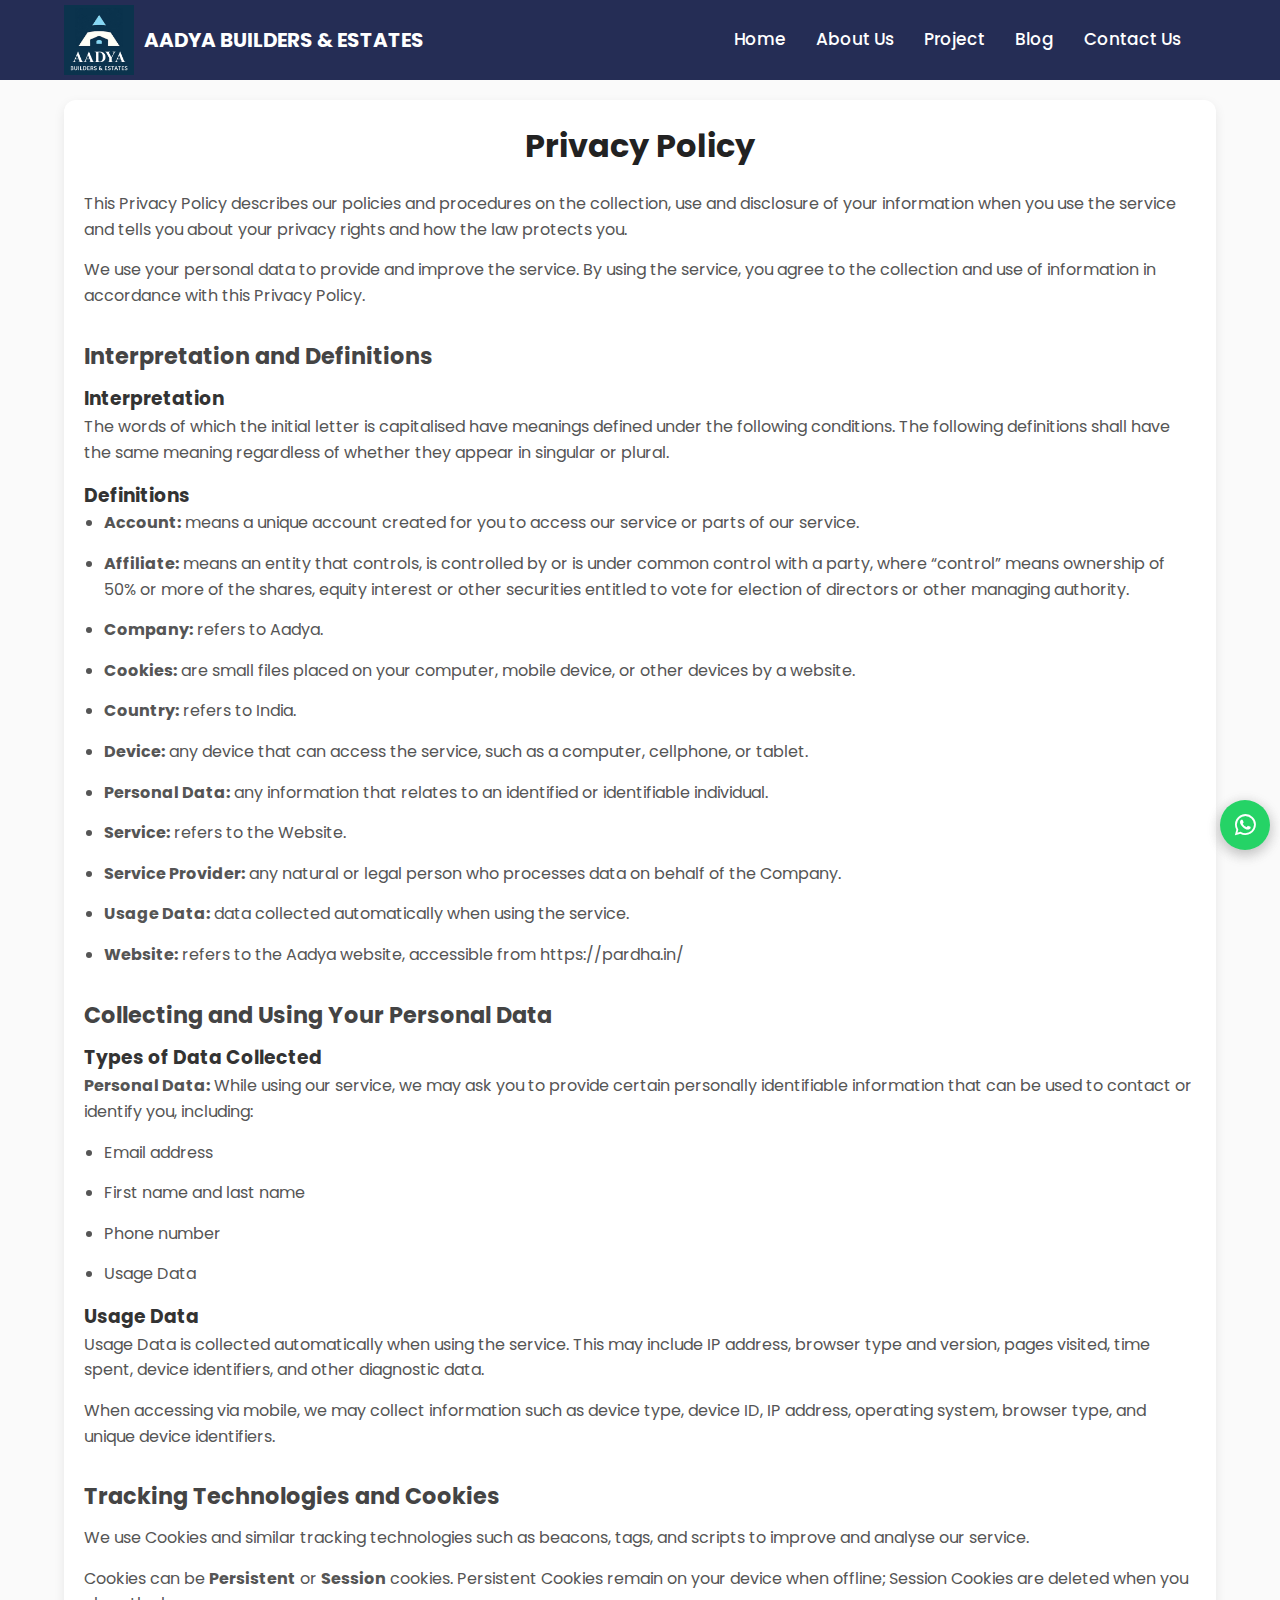
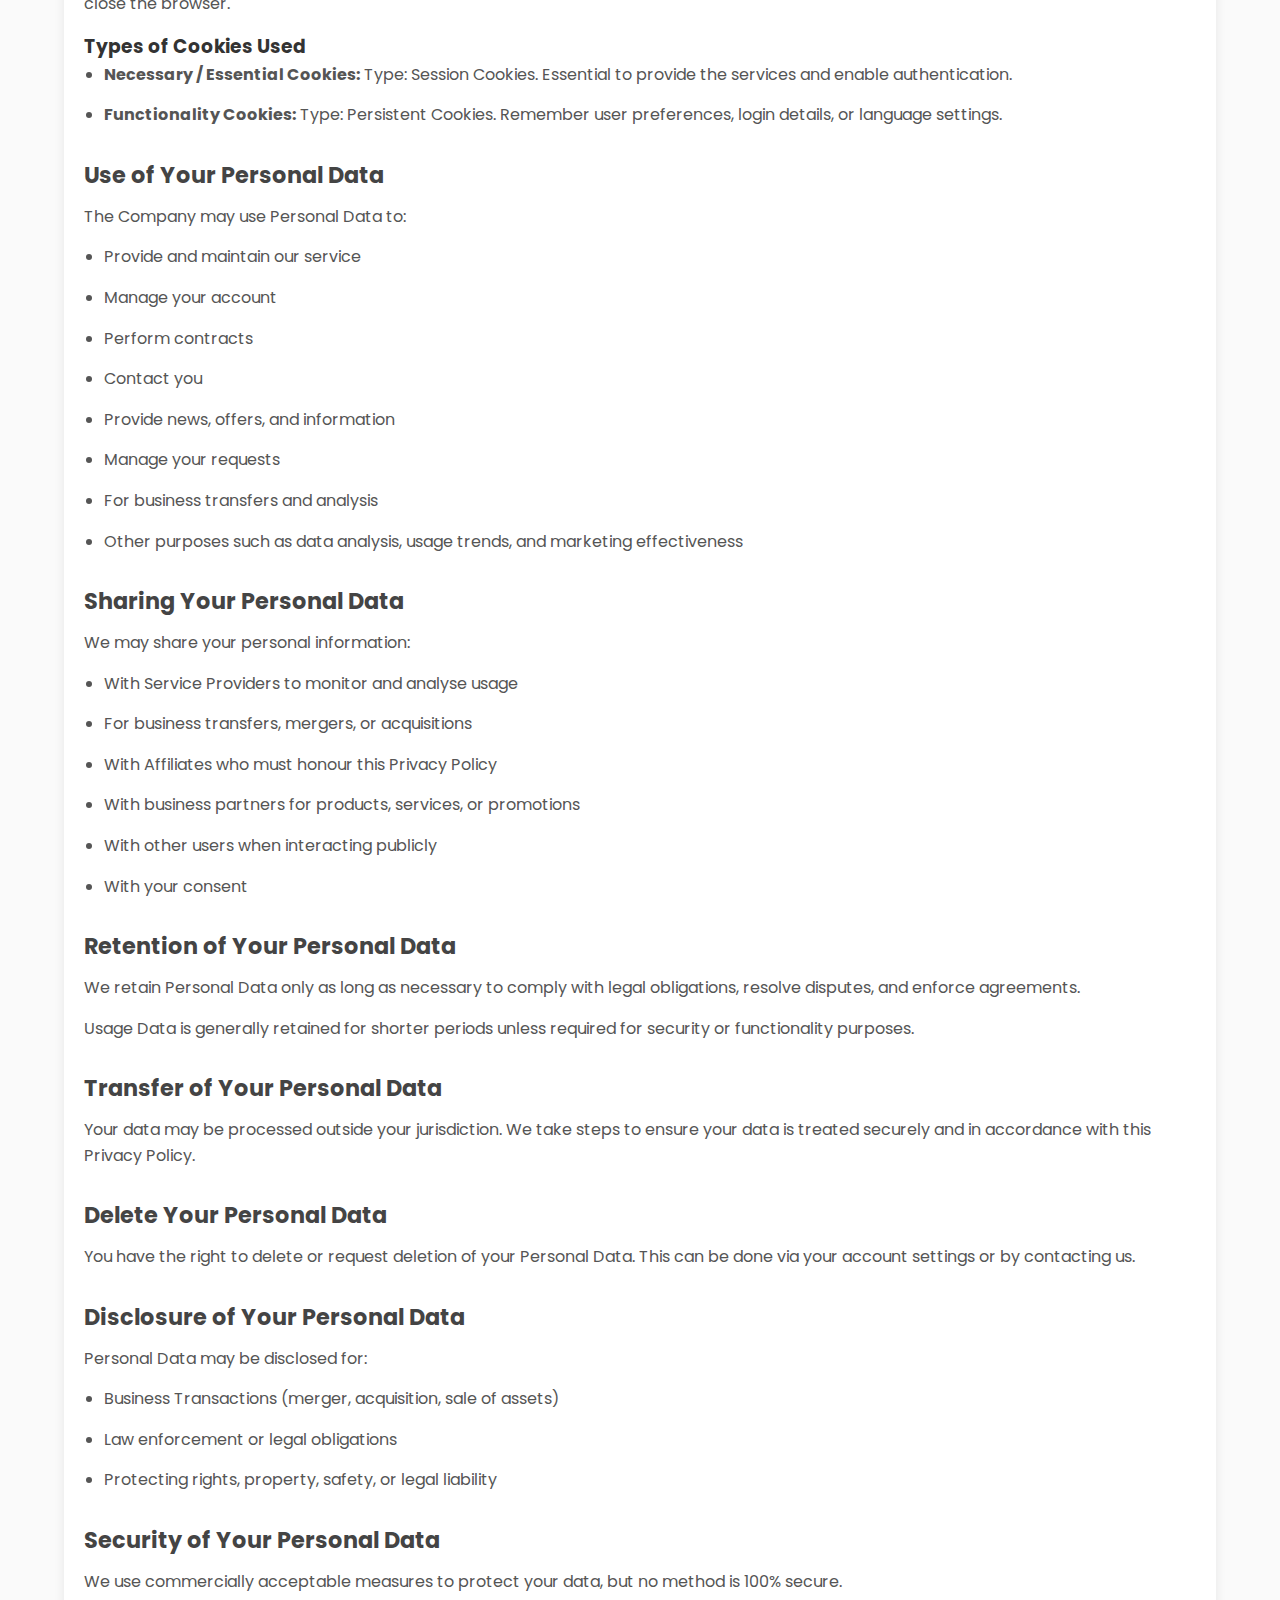
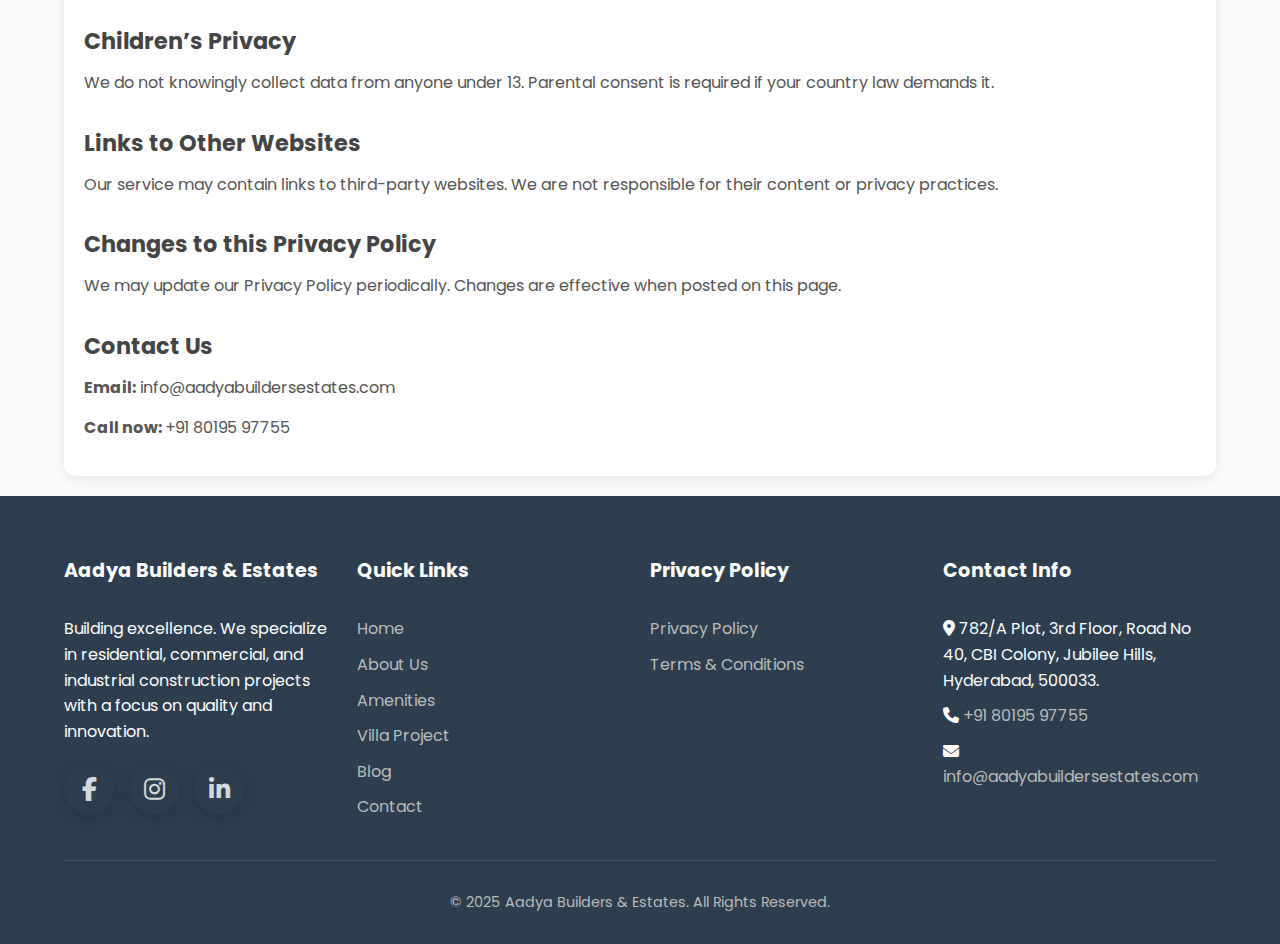
<file: privacy-policy.html>
<!DOCTYPE html>
<html lang="en">
<head>
  <meta charset="UTF-8">
  <meta name="viewport" content="width=device-width, initial-scale=1.0">
  <title>Privacy Policy | Aadya Builders & Estates</title>
  <link rel="stylesheet" href="https://fonts.googleapis.com/css2?family=Poppins:wght@300;400;500;600;700&display=swap">
  <link rel="stylesheet" href="https://cdnjs.cloudflare.com/ajax/libs/font-awesome/6.4.0/css/all.min.css">
  <link rel="stylesheet" href="styles.css">
  <style>
    /* Header */
    .header {
      background: #252d55;
      padding: 5px 0;
    }

    body {
      font-family: 'Poppins', sans-serif;
      background: #fafafa;
      color: #333;
      line-height: 1.6;
    }
    .container {
      width: 90%;
      max-width: 1250px;
      margin: auto;
    }
    .privacy-section {
      background: #fff;
      padding: 20px 20px;
      margin: 100px auto;
      margin-bottom: 20px;
      border-radius: 12px;
      box-shadow: 0 4px 12px rgba(0,0,0,0.08);
    }
    .privacy-section h1 {
      font-size: 2rem;
      margin-bottom: 20px;
      text-align: center;
      color: #222;
    }
    .privacy-section h2 {
      font-size: 1.4rem;
      margin-top: 30px;
      margin-bottom: 10px;
      color: #444;
    }
    .privacy-section p, 
    .privacy-section li {
      margin-bottom: 15px;
      color: #555;
      font-size: 1rem;
    }
    .privacy-section ul {
      margin-left: 20px;
      list-style: disc;
    }
    
  </style>
</head>
<body>

<!-- Header -->
<header class="header">
  <div class="container nav-container">
    <a href="index.html" class="logo-container">
      <img src="asset/images/logo.png" alt="Aadya Builders Logo" class="logo">
      <span class="brand-name">AADYA BUILDERS & ESTATES</span>
    </a>
    <!-- Navigation -->
    <nav class="nav-menu">
      <ul class="nav-list">
        <li class="nav-item"><a href="index.html#hero" class="nav-link">Home</a></li>
        <li class="nav-item"><a href="index.html#about" class="nav-link">About Us</a></li>
        <li class="nav-item"><a href="index.html#projects" class="nav-link">Project</a></li>
        <li class="nav-item"><a href="blog.html" class="nav-link">Blog</a></li>
        <li class="nav-item"><a href="index.html#contact" class="nav-link">Contact Us</a></li>
      </ul>
    </nav>
    <!-- Mobile Hamburger -->
    <div class="hamburger" id="hamburger">
      <span class="bar"></span>
      <span class="bar"></span>
      <span class="bar"></span>
    </div>
  </div>
</header>

<!-- Privacy Policy Section -->
<section class="privacy-section container">
  <h1>Privacy Policy</h1>

  <p>This Privacy Policy describes our policies and procedures on the collection, use and disclosure of your information when you use the service and tells you about your privacy rights and how the law protects you.</p>

  <p>We use your personal data to provide and improve the service. By using the service, you agree to the collection and use of information in accordance with this Privacy Policy.</p>

  <h2>Interpretation and Definitions</h2>

  <h3>Interpretation</h3>
  <p>The words of which the initial letter is capitalised have meanings defined under the following conditions. The following definitions shall have the same meaning regardless of whether they appear in singular or plural.</p>

  <h3>Definitions</h3>
  <ul>
    <li><strong>Account:</strong> means a unique account created for you to access our service or parts of our service.</li>
    <li><strong>Affiliate:</strong> means an entity that controls, is controlled by or is under common control with a party, where “control” means ownership of 50% or more of the shares, equity interest or other securities entitled to vote for election of directors or other managing authority.</li>
    <li><strong>Company:</strong> refers to Aadya.</li>
    <li><strong>Cookies:</strong> are small files placed on your computer, mobile device, or other devices by a website.</li>
    <li><strong>Country:</strong> refers to India.</li>
    <li><strong>Device:</strong> any device that can access the service, such as a computer, cellphone, or tablet.</li>
    <li><strong>Personal Data:</strong> any information that relates to an identified or identifiable individual.</li>
    <li><strong>Service:</strong> refers to the Website.</li>
    <li><strong>Service Provider:</strong> any natural or legal person who processes data on behalf of the Company.</li>
    <li><strong>Usage Data:</strong> data collected automatically when using the service.</li>
    <li><strong>Website:</strong> refers to the Aadya website, accessible from https://pardha.in/</li>
  </ul>

  <h2>Collecting and Using Your Personal Data</h2>
  <h3>Types of Data Collected</h3>
  <p><strong>Personal Data:</strong> While using our service, we may ask you to provide certain personally identifiable information that can be used to contact or identify you, including:</p>
  <ul>
    <li>Email address</li>
    <li>First name and last name</li>
    <li>Phone number</li>
    <li>Usage Data</li>
  </ul>

  <h3>Usage Data</h3>
  <p>Usage Data is collected automatically when using the service. This may include IP address, browser type and version, pages visited, time spent, device identifiers, and other diagnostic data.</p>
  <p>When accessing via mobile, we may collect information such as device type, device ID, IP address, operating system, browser type, and unique device identifiers.</p>

  <h2>Tracking Technologies and Cookies</h2>
  <p>We use Cookies and similar tracking technologies such as beacons, tags, and scripts to improve and analyse our service.</p>
  <p>Cookies can be <strong>Persistent</strong> or <strong>Session</strong> cookies. Persistent Cookies remain on your device when offline; Session Cookies are deleted when you close the browser.</p>

  <h3>Types of Cookies Used</h3>
  <ul>
    <li><strong>Necessary / Essential Cookies:</strong> Type: Session Cookies. Essential to provide the services and enable authentication.</li>
    <li><strong>Functionality Cookies:</strong> Type: Persistent Cookies. Remember user preferences, login details, or language settings.</li>
  </ul>

  <h2>Use of Your Personal Data</h2>
  <p>The Company may use Personal Data to:</p>
  <ul>
    <li>Provide and maintain our service</li>
    <li>Manage your account</li>
    <li>Perform contracts</li>
    <li>Contact you</li>
    <li>Provide news, offers, and information</li>
    <li>Manage your requests</li>
    <li>For business transfers and analysis</li>
    <li>Other purposes such as data analysis, usage trends, and marketing effectiveness</li>
  </ul>

  <h2>Sharing Your Personal Data</h2>
  <p>We may share your personal information:</p>
  <ul>
    <li>With Service Providers to monitor and analyse usage</li>
    <li>For business transfers, mergers, or acquisitions</li>
    <li>With Affiliates who must honour this Privacy Policy</li>
    <li>With business partners for products, services, or promotions</li>
    <li>With other users when interacting publicly</li>
    <li>With your consent</li>
  </ul>

  <h2>Retention of Your Personal Data</h2>
  <p>We retain Personal Data only as long as necessary to comply with legal obligations, resolve disputes, and enforce agreements.</p>
  <p>Usage Data is generally retained for shorter periods unless required for security or functionality purposes.</p>

  <h2>Transfer of Your Personal Data</h2>
  <p>Your data may be processed outside your jurisdiction. We take steps to ensure your data is treated securely and in accordance with this Privacy Policy.</p>

  <h2>Delete Your Personal Data</h2>
  <p>You have the right to delete or request deletion of your Personal Data. This can be done via your account settings or by contacting us.</p>

  <h2>Disclosure of Your Personal Data</h2>
  <p>Personal Data may be disclosed for:</p>
  <ul>
    <li>Business Transactions (merger, acquisition, sale of assets)</li>
    <li>Law enforcement or legal obligations</li>
    <li>Protecting rights, property, safety, or legal liability</li>
  </ul>

  <h2>Security of Your Personal Data</h2>
  <p>We use commercially acceptable measures to protect your data, but no method is 100% secure.</p>

  <h2>Children’s Privacy</h2>
  <p>We do not knowingly collect data from anyone under 13. Parental consent is required if your country law demands it.</p>

  <h2>Links to Other Websites</h2>
  <p>Our service may contain links to third-party websites. We are not responsible for their content or privacy practices.</p>

  <h2>Changes to this Privacy Policy</h2>
  <p>We may update our Privacy Policy periodically. Changes are effective when posted on this page.</p>

  <h2>Contact Us</h2>
  <p><strong>Email:</strong> <a href="mailto:info@aadyabuildersestates.com">info@aadyabuildersestates.com</a></p>
  <p><strong>Call now: </strong><a href="tel:+918019597755">+91 80195 97755</a></p>
</section>

<!-- Footer -->
<footer>
  <div class="container">
    <div class="footer-content">
      <div class="footer-col">
        <h3>Aadya Builders & Estates</h3>
        <p>Building excellence. We specialize in residential, commercial, and industrial construction projects with a focus on quality and innovation.</p>
        <div class="social-links" style="margin-top: 20px;">
          <a href="https://www.facebook.com/share/1FmierzSXE/" class="social-link" target="_blank" aria-label="Facebook"><i class="fab fa-facebook-f"></i></a>
          <a href="https://www.instagram.com/aadya_builders_estates?igsh=MXV6aWEzOGY3NHFkeA==" class="social-link" target="_blank" aria-label="Instagram"><i class="fab fa-instagram"></i></a>
          <a href="https://www.linkedin.com/company/aadya-builders-and-estates/" class="social-link" target="_blank" aria-label="LinkedIn"><i class="fab fa-linkedin-in"></i></a>
        </div>
      </div>
      <div class="footer-col">
        <h3>Quick Links</h3>
        <ul class="footer-links">
          <li><a href="index.html#hero">Home</a></li>
          <li><a href="index.html#about">About Us</a></li>
          <li><a href="index.html#amenities">Amenities</a></li>
          <li><a href="index.html#projects">Villa Project</a></li>
          <li><a href="blog.html">Blog</a></li>
          <li><a href="index.html#contact">Contact</a></li>
        </ul>
      </div>
      <div class="footer-col">
        <h3>Privacy Policy</h3>
        <ul class="footer-links">
          <li><a href="privacy-policy.html">Privacy Policy</a></li>
          <li><a href="terms-conditions.html" target="_blank">Terms & Conditions</a></li>
        </ul>
      </div>
      <div class="footer-col">
        <h3>Contact Info</h3>
        <ul class="footer-links">
          <li><i class="fas fa-map-marker-alt"></i> 782/A Plot, 3rd Floor, Road No 40, CBI Colony, Jubilee Hills, Hyderabad, 500033.</li>
          <li><i class="fas fa-phone"></i> <a href="tel:+918019597755">+91 80195 97755</a></li>
          <li><i class="fas fa-envelope"></i> <a href="mailto:info@aadyabuildersestates.com">info@aadyabuildersestates.com</a></li>
        </ul>
      </div>
    </div>
    <div class="copyright">
      <p>&copy; 2025 Aadya Builders & Estates. All Rights Reserved.</p>
    </div>
  </div>
</footer>


<!-- Floating WhatsApp -->
<div class="fab-container">
  <a href="https://wa.me/919381511172?text=Hi%2C%20I%27m%20interested%20in%20your%20luxury%20residential%20project.%20Could%20you%20provide%20more%20details%20about%20villa%20project%3F" class="fab fab-whatsapp" target="_blank" aria-label="WhatsApp">
    <i class="fab fa-whatsapp"></i>
  </a>
</div>

</body>
</html>
</file>
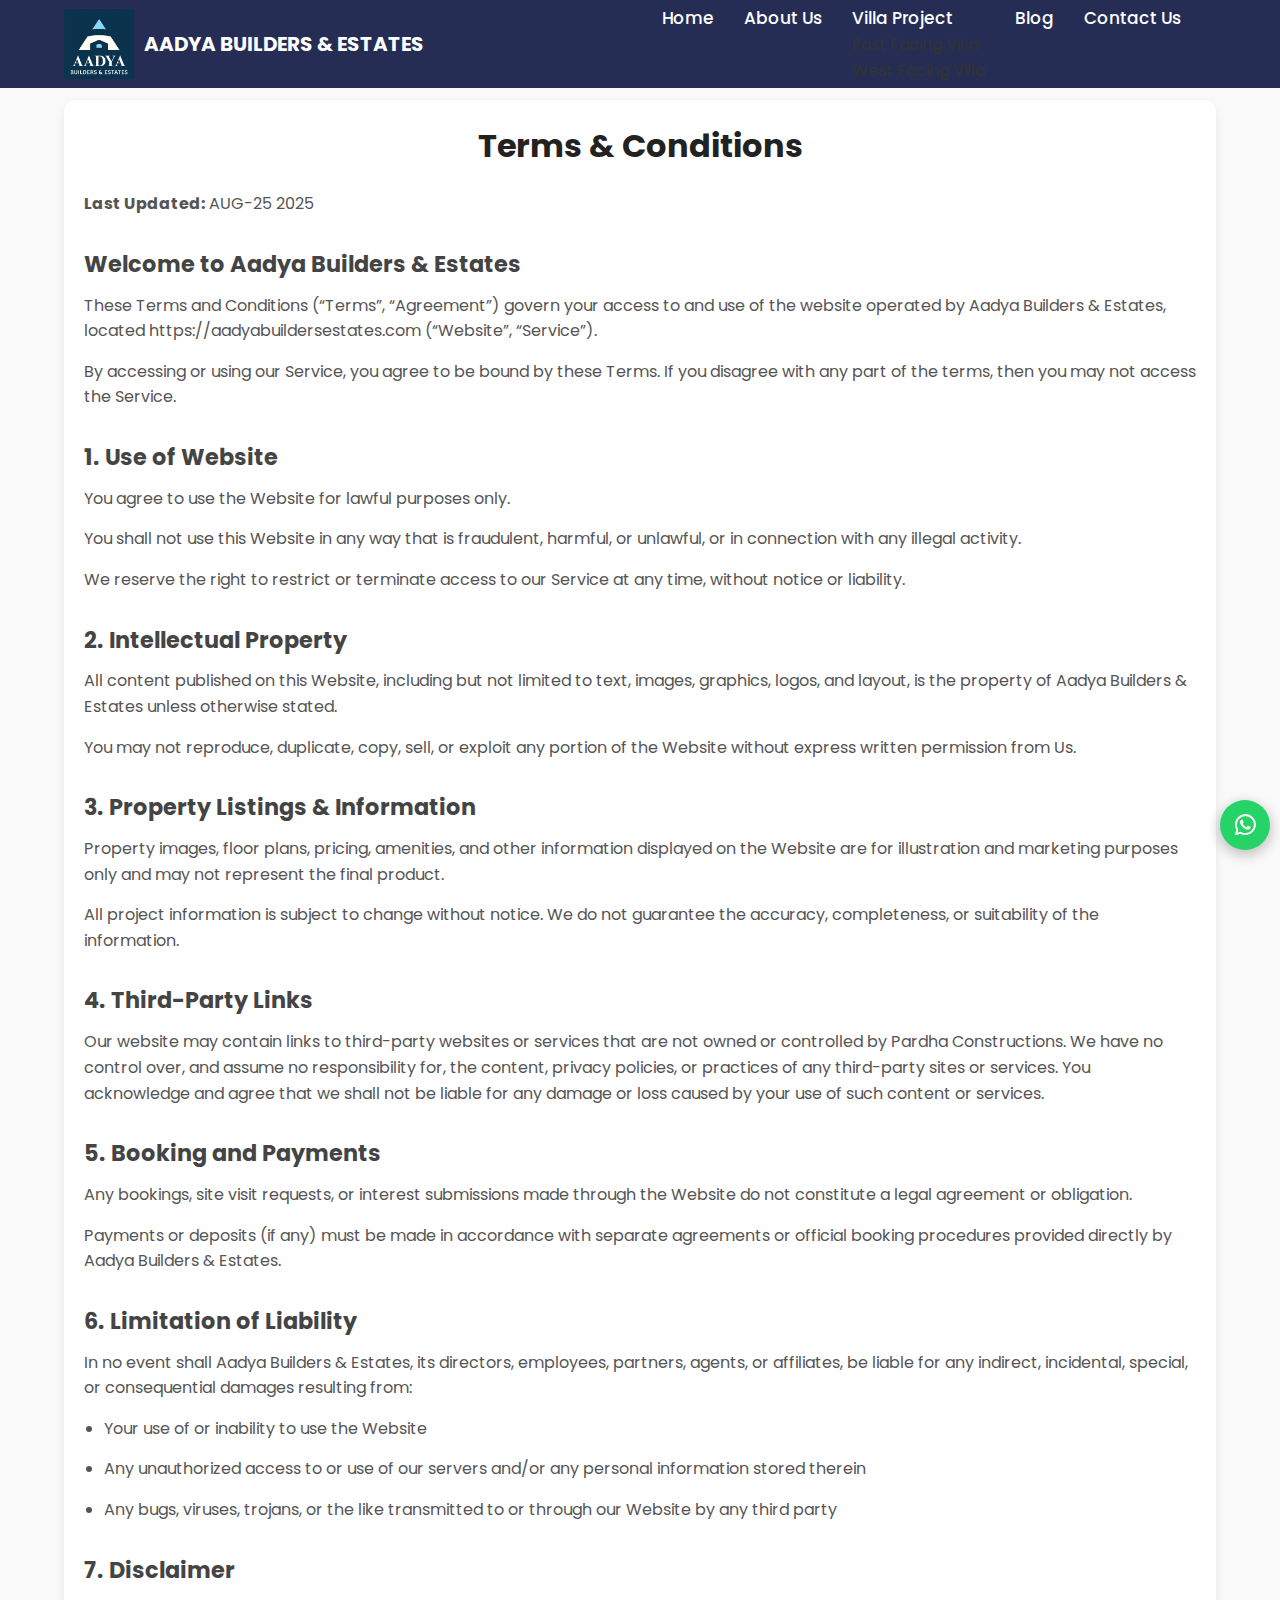
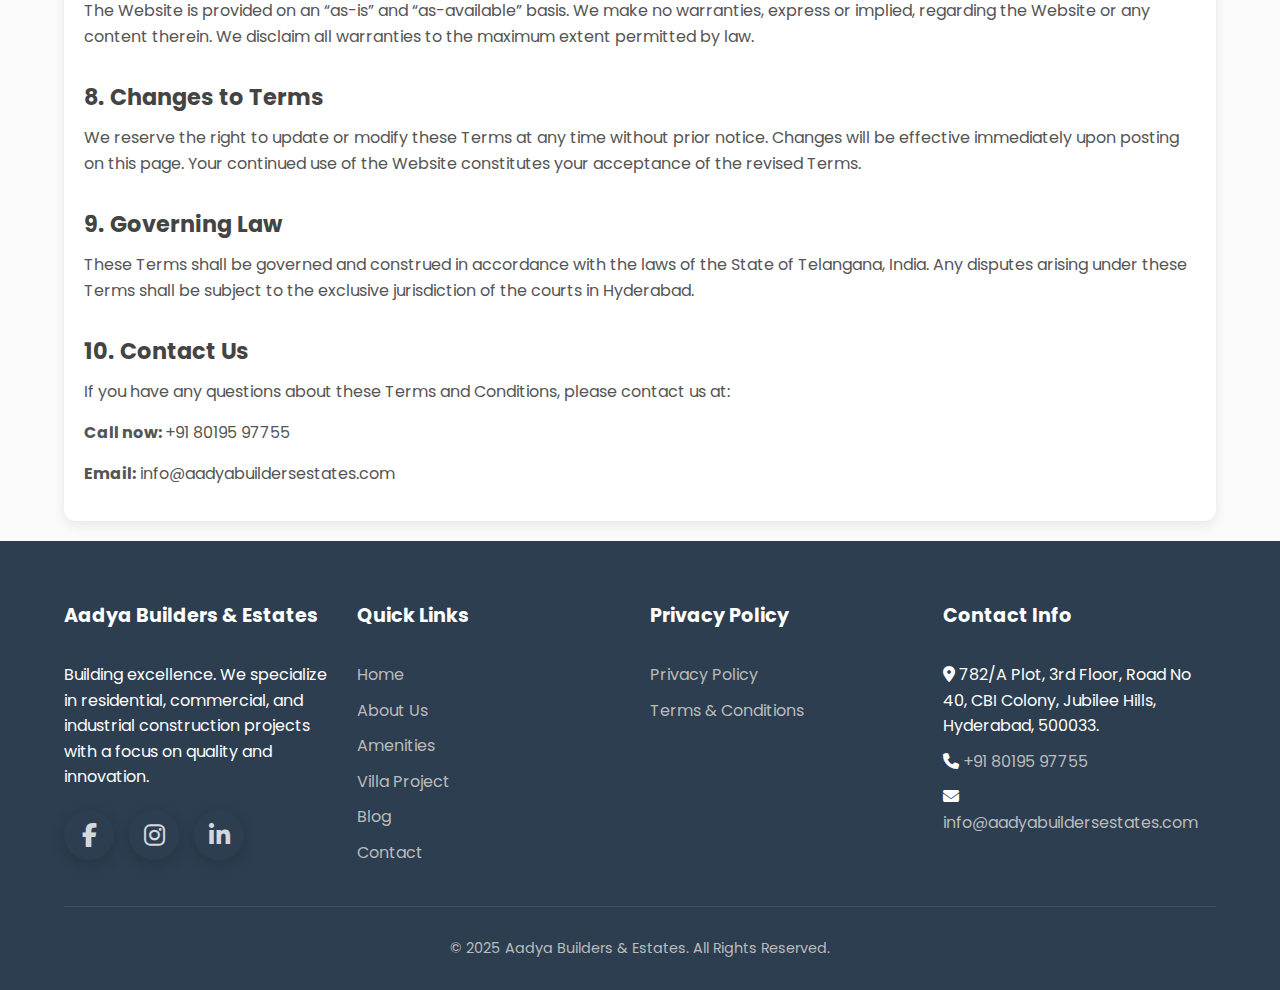
<file: terms-conditions.html>
<!DOCTYPE html>
<html lang="en">
<head>
  <meta charset="UTF-8">
  <meta name="viewport" content="width=device-width, initial-scale=1.0">
  <title>Terms & Conditions | Aadya Builders & Estates</title>
  <link rel="stylesheet" href="https://fonts.googleapis.com/css2?family=Poppins:wght@300;400;500;600;700&display=swap">
  <link rel="stylesheet" href="https://cdnjs.cloudflare.com/ajax/libs/font-awesome/6.4.0/css/all.min.css">
  <link rel="stylesheet" href="styles.css">
  <style>
    /* Header */
    .header {
      background: #252d55;
      padding: 5px 0;
    }

    body { 
      font-family: 'Poppins', sans-serif; 
      background: #fafafa; color: #333; 
      line-height: 1.6; 
    }

    .container {
      width: 90%;
      max-width: 1250px;
      margin: auto;
    }
    .terms-section { 
      background: #fff;
      padding: 20px 20px;
      margin: 100px auto;
      margin-bottom: 20px;
      border-radius: 12px;
      box-shadow: 0 4px 12px rgba(0,0,0,0.08);
    }

    .terms-section h1 {
      font-size: 2rem;
      margin-bottom: 20px;
      text-align: center;
      color: #222;
    }

    .terms-section h2 {
      font-size: 1.4rem;
      margin-top: 30px;
      margin-bottom: 10px;
      color: #444;
    }

    .terms-section p, 
    .terms-section li {
      margin-bottom: 15px;
      color: #555;
      font-size: 1rem;
    }

    .terms-section ul {
      margin-left: 20px;
      list-style: disc;
    }
   
</style>
</head>
<body>

<!-- Header -->
<header class="header">
  <div class="container nav-container">
    <a href="index.html" class="logo-container">
      <img src="asset/images/logo.png" alt="Aadya Builders Logo" class="logo">
      <span class="brand-name">AADYA BUILDERS & ESTATES</span>
    </a>
    <!-- Navigation -->
    <nav class="nav-menu">
      <ul class="nav-list">
        <li class="nav-item"><a href="index.html#hero" class="nav-link">Home</a></li>
        <li class="nav-item"><a href="index.html#about" class="nav-link">About Us</a></li>
        <li class="nav-item" id="nav_list_item">
          <a href="index.html#projects" class="nav-link">Villa Project</a>
          <ul id="nav_list_item_child">
            <li class="child_list_item"><a href="luxury.html" target="_blank">East Facing Villa</a></li>
            <li class="child_list_item"><a href="exclusive.html" target="_blank">West Facing Villa</a></li>
          </ul>
        </li>
        <li class="nav-item"><a href="blog.html" class="nav-link">Blog</a></li>
        <li class="nav-item"><a href="index.html#contact" class="nav-link">Contact Us</a></li>
      </ul>
    </nav>
    <!-- Mobile Hamburger -->
    <div class="hamburger" id="hamburger">
      <span class="bar"></span>
      <span class="bar"></span>
      <span class="bar"></span>
    </div>
  </div>
</header>

<!-- Terms & Conditions Section -->
<section class="terms-section container">
  <h1>Terms & Conditions</h1>
  <p><strong>Last Updated:</strong> AUG-25 2025</p>

  <h2>Welcome to Aadya Builders & Estates</h2>
  <p>These Terms and Conditions (“Terms”, “Agreement”) govern your access to and use of the website operated by Aadya Builders & Estates, located <a href="https://aadyabuildersestates.com">https://aadyabuildersestates.com</a> (“Website”, “Service”).</p>
  <p>By accessing or using our Service, you agree to be bound by these Terms. If you disagree with any part of the terms, then you may not access the Service.</p>

  <h2>1. Use of Website</h2>
  <p>You agree to use the Website for lawful purposes only.</p>
  <p>You shall not use this Website in any way that is fraudulent, harmful, or unlawful, or in connection with any illegal activity.</p>
  <p>We reserve the right to restrict or terminate access to our Service at any time, without notice or liability.</p>

  <h2>2. Intellectual Property</h2>
  <p>All content published on this Website, including but not limited to text, images, graphics, logos, and layout, is the property of Aadya Builders & Estates unless otherwise stated.</p>
  <p>You may not reproduce, duplicate, copy, sell, or exploit any portion of the Website without express written permission from Us.</p>

  <h2>3. Property Listings & Information</h2>
  <p>Property images, floor plans, pricing, amenities, and other information displayed on the Website are for illustration and marketing purposes only and may not represent the final product.</p>
  <p>All project information is subject to change without notice. We do not guarantee the accuracy, completeness, or suitability of the information.</p>

  <h2>4. Third-Party Links</h2>
  <p>Our website may contain links to third-party websites or services that are not owned or controlled by Pardha Constructions. We have no control over, and assume no responsibility for, the content, privacy policies, or practices of any third-party sites or services. You acknowledge and agree that we shall not be liable for any damage or loss caused by your use of such content or services.</p>

  <h2>5. Booking and Payments</h2>
  <p>Any bookings, site visit requests, or interest submissions made through the Website do not constitute a legal agreement or obligation.</p>
  <p>Payments or deposits (if any) must be made in accordance with separate agreements or official booking procedures provided directly by Aadya Builders & Estates.</p>

  <h2>6. Limitation of Liability</h2>
  <p>In no event shall Aadya Builders & Estates, its directors, employees, partners, agents, or affiliates, be liable for any indirect, incidental, special, or consequential damages resulting from:</p>
  <ul>
    <li>Your use of or inability to use the Website</li>
    <li>Any unauthorized access to or use of our servers and/or any personal information stored therein</li>
    <li>Any bugs, viruses, trojans, or the like transmitted to or through our Website by any third party</li>
  </ul>

  <h2>7. Disclaimer</h2>
  <p>The Website is provided on an “as-is” and “as-available” basis. We make no warranties, express or implied, regarding the Website or any content therein. We disclaim all warranties to the maximum extent permitted by law.</p>

  <h2>8. Changes to Terms</h2>
  <p>We reserve the right to update or modify these Terms at any time without prior notice. Changes will be effective immediately upon posting on this page. Your continued use of the Website constitutes your acceptance of the revised Terms.</p>

  <h2>9. Governing Law</h2>
  <p>These Terms shall be governed and construed in accordance with the laws of the State of Telangana, India. Any disputes arising under these Terms shall be subject to the exclusive jurisdiction of the courts in Hyderabad.</p>

  <h2>10. Contact Us</h2>
  <p>If you have any questions about these Terms and Conditions, please contact us at:</p>
  <p><strong>Call now: </strong><a href="tel:+918019597755">+91 80195 97755</a></p>
  <p><strong>Email:</strong> <a href="mailto:info@aadyabuildersestates.com">info@aadyabuildersestates.com</a></p>
</section>

<!-- Footer -->
<footer>
  <div class="container">
    <div class="footer-content">
      <div class="footer-col">
        <h3>Aadya Builders & Estates</h3>
        <p>Building excellence. We specialize in residential, commercial, and industrial construction projects with a focus on quality and innovation.</p>
        <div class="social-links" style="margin-top: 20px;">
          <a href="https://www.facebook.com/share/1FmierzSXE/" class="social-link" target="_blank" aria-label="Facebook"><i class="fab fa-facebook-f"></i></a>
          <a href="https://www.instagram.com/aadya_builders_estates?igsh=MXV6aWEzOGY3NHFkeA==" class="social-link" target="_blank" aria-label="Instagram"><i class="fab fa-instagram"></i></a>
          <a href="https://www.linkedin.com/company/aadya-builders-and-estates/" class="social-link" target="_blank" aria-label="LinkedIn"><i class="fab fa-linkedin-in"></i></a>
        </div>
      </div>
      <div class="footer-col">
        <h3>Quick Links</h3>
        <ul class="footer-links">
          <li><a href="index.html#hero">Home</a></li>
          <li><a href="index.html#about">About Us</a></li>
          <li><a href="index.html#amenities">Amenities</a></li>
          <li><a href="index.html#projects">Villa Project</a></li>
          <li><a href="blog.html">Blog</a></li>
          <li><a href="index.html#contact">Contact</a></li>
        </ul>
      </div>
      <div class="footer-col">
        <h3>Privacy Policy</h3>
        <ul class="footer-links">
          <li><a href="privacy-policy.html">Privacy Policy</a></li>
          <li><a href="terms-conditions.html" target="_blank">Terms & Conditions</a></li>
        </ul>
      </div>
      <div class="footer-col">
        <h3>Contact Info</h3>
        <ul class="footer-links">
          <li><i class="fas fa-map-marker-alt"></i> 782/A Plot, 3rd Floor, Road No 40, CBI Colony, Jubilee Hills, Hyderabad, 500033.</li>
          <li><i class="fas fa-phone"></i> <a href="tel:+918019597755">+91 80195 97755</a></li>
          <li><i class="fas fa-envelope"></i> <a href="mailto:info@aadyabuildersestates.com">info@aadyabuildersestates.com</a></li>
        </ul>
      </div>
    </div>
    <div class="copyright">
      <p>&copy; 2025 Aadya Builders & Estates. All Rights Reserved.</p>
    </div>
  </div>
</footer>

<!-- Floating WhatsApp -->
<div class="fab-container">
  <a href="https://wa.me/919381511172?text=Hi%2C%20I%27m%20interested%20in%20your%20luxury%20residential%20project.%20Could%20you%20provide%20more%20details%20about%20villa%20project%3F" class="fab fab-whatsapp" target="_blank" aria-label="WhatsApp">
    <i class="fab fa-whatsapp"></i>
  </a>
</div>

<script src="script.js" defer></script>

</body>
</html>
</file>
<file: styles.css>
:root {
    --primary: #0a4da2;       /* Primary brand color */
    --secondary: #ff6b00;     /* Secondary brand color */
    --dark: #2c3e50;          /* Dark text/background */
    --light: #f8f9fa;         /* Light background */
    --gray: #6c757d;          /* Gray text */
    --white: #ffffff;         /* White */
    --black: #212529;         /* Black */
    --transition: all 0.3s ease; /* Smooth transitions */
    --shadow: 0 5px 15px rgba(0, 0, 0, 0.1); /* Box shadow */
    --radius: 4px;           /* Border radius */
}

* {
    margin: 0;
    padding: 0;
    box-sizing: border-box;
}

html {
    scroll-behavior: smooth;
}

body {
    font-family: 'Poppins', sans-serif; 
    line-height: 1.6;         
    color: var(--dark);       
    overflow-x: hidden;        
}

a {
    text-decoration: none;
    color: inherit;
}

ul {
    list-style: none;
}

img {
    max-width: 100%;        
    height: auto;           
    display: block;          
}

.container {
    width: 100%;
    max-width: 1200px;        
    margin: 0 auto;           
    padding: 0 0px;          
}

.section {
    padding: 30px 0;         
    scroll-margin-top: 50px;
}

.section-title {
    font-size: 2.5rem;        
    font-weight: 700;         
    margin-bottom: 1.5rem;    
    text-align: center;       
    position: relative;       
}
.section-title:after {
    content: '';              
    position: absolute;
    bottom: -10px;            
    left: 50%;
    transform: translateX(-50%); 
    width: 80px;
    height: 4px;
    background-color: var(--secondary); 
}

.btn {
    display: inline-block;
    padding: 12px 30px;       /* Button padding */
    background-color: var(--primary); /* Button color */
    color: var(--white);      /* Text color */
    border: none;             
    border-radius: var(--radius); 
    font-weight: 500;         
    cursor: pointer;         
    transition: var(--transition); 
}
.btn:hover {
    background-color: var(--secondary); 
    transform: translateY(-3px); 
    box-shadow: var(--shadow); 
}

.btn-secondary {
    background-color: var(--secondary); 
}
.btn-secondary:hover {
    background-color: var(--primary); 
}

/* Header styles */
header {
    position: fixed;          
    top: 0;
    left: 0;
    width: 100%;
    z-index: 1000;            
    padding: 20px 0;
    transition: var(--transition); 
}
header.scrolled {
    background-color: var(--white); 
    padding: 10px 0;         
    box-shadow: var(--shadow); 
}

/* Navigation container */
.nav-container {
    display: flex;
    justify-content: space-between; 
    align-items: center;     
}

/* Active nav item (hover + click) */
.nav-link:hover,
.nav-link.active {
  color: #ff6b00; /* Highlight color */
  font-weight: 600;
}

/* Logo styles */
.logo-container {
  display: flex;
  align-items: center;
  gap: 10px; 
  text-decoration: none; 
}

.logo {
  height: 70px; 
  width: auto;
}

/* Default: white on hero */
.brand-name {
  font-size: 20px;
  font-weight: bold;
  color: #ffffff; 
  font-family: 'Poppins', 'Arial', sans-serif;
  transition: color 0.3s ease;
}

#header.scrolled .brand-name,
#header.sticky .brand-name {
  color: #0C2C4C; /* Dark blue */
}

/* Navigation menu */
.nav-menu {
    display: flex;
    align-items: center;     
}
.nav-list {
    display: flex;
    margin-right: 20px;       
}
.nav-item {
    margin: 0 15px;          
}
.nav-link {
    color: var(--white);      
    font-size: 17px;
    font-weight: 500;        
    transition: var(--transition); 
    position: relative;      
}
header.scrolled .nav-link {
    color: var(--dark);       
}
.nav-link:after {
    content: '';             
    position: absolute;
    bottom: -5px;             
    left: 0;
    width: 0;                
    height: 2px;
    background-color: var(--secondary); 
    transition: var(--transition); 
}
.nav-link:hover:after, .nav-link.active:after {
    width: 100%;              
}

/* Hamburger menu for mobile */
.hamburger {
    display: none;            /* Hidden by default */
    cursor: pointer;          /* Pointer cursor */
}
.bar {
    display: block;
    width: 25px;
    height: 3px;
    margin: 5px auto;         /* Space between bars */
    background-color: #13054a;
    transition: var(--transition); /* Smooth transition */
}
header.scrolled .bar {
    background-color: var(--dark); /* Dark bars when scrolled */
}

/* Hero section with video background */
.hero {
    position: relative;
    height: 100vh;            /* Full viewport height */
    overflow: hidden;         /* Hide overflow */
}
.hero-video {
    position: absolute;
    top: 0;
    left: 0;
    width: 100%;
    height: 100%;
    object-fit: cover;        /* Cover the container */
    z-index: -2;              /* Behind overlay */
}


/* About section */
.about {
  background-color: var(--light); /* Light background */
  padding: 50px 0; /* Space top & bottom */
}

.about-content {
  display: grid;
  grid-template-columns: 1fr 1fr; /* Two equal columns */
  gap: 50px; /* Space between text and image */
  align-items: center; /* Vertical align center */
}


.about-text h2 {
  font-size: 2.5rem; /* Large heading */
  margin-bottom: 20px;
  color: var(--primary); /* Primary color */
}

.about-text p {
  margin-bottom: 20px;
  color: var(--gray); /* Paragraph color */
  line-height: 1.7; /* Better readability */
  font-size: 1rem;
}

.about-text .btn {
  display: inline-block;
  padding: 12px 30px;
  background: var(--primary);
  color: var(--white);
  border-radius: var(--radius);
  text-decoration: none;
  font-weight: 600;
  transition: background 0.3s ease;
}

.about-text .btn:hover {
  background: var(--dark);
}

/* Slider container */
.slider {
  position: relative;
  width: 100%;
  overflow: hidden;
  border-radius: var(--radius);
  box-shadow: var(--shadow);
}

/* Slides wrapper */
.slides {
  display: flex;
  transition: transform 0.5s ease-in-out;
}

/* Each image */
.slides img {
  width: 100%;
  flex-shrink: 0;
  border-radius: var(--radius);
}

.slides img {
  width: 100%;
  flex-shrink: 0;
  border-radius: var(--radius);
  transition: transform 0.5s ease; /* Smooth zoom */
}

.slides img:hover {
  transform: scale(1.05); /* Slight zoom */
  cursor: pointer;
}

/* Amenities grid */
.amenities {
    background-color: var(--white); /* Page background */
}
.amenities-grid {
    display: grid;
    grid-template-columns: repeat(auto-fill, minmax(200px, 5fr)); /* Responsive grid */
    gap: 10px;
    margin-top: 30px;
}

/* Amenity item */
.amenity-item {
    background-color: rgba(255, 255, 255, 0.05); /* subtle transparent background */
    padding: 30px;
    border-radius: var(--radius);
    box-shadow: var(--shadow);
    transition: var(--transition), border 0.3s ease, background-color 0.3s ease;
    text-align: center;
    position: relative;
    overflow: hidden;
    border: 2px solid transparent; /* no border initially */
}
.amenity-item:hover {
    transform: translateY(-8px) scale(1.03); /* Lift & zoom */
    box-shadow: 0 12px 28px rgba(0, 0, 0, 0.2);
}

/* Icon styles */
.amenity-icon {
    font-size: 2.8rem;
    margin-bottom: 20px;
    display: inline-flex;
    align-items: center;
    justify-content: center;
    width: 70px;
    height: 70px;
    border-radius: 50%;
    border: 2px solid rgba(255, 255, 255, 0.3);
    background-color: transparent;
    transition: all 0.4s ease;
    color: inherit;
}

/* Icon hover -> white background */
.amenity-item:hover .amenity-icon {
    background-color: #fff;
    border-color: currentColor;
    color: currentColor;
}

/* Different colors per amenity (icons + hover background/border) */
.amenity-item:nth-child(1) .amenity-icon { color: #28a745; }
.amenity-item:nth-child(1):hover { border-color: #28a745; background-color: rgba(40,167,69,0.1); }

.amenity-item:nth-child(2) .amenity-icon { color: #ff6b6b; }
.amenity-item:nth-child(2):hover { border-color: #ff6b6b; background-color: rgba(255,107,107,0.1); }

.amenity-item:nth-child(3) .amenity-icon { color: #1e90ff; }
.amenity-item:nth-child(3):hover { border-color: #1e90ff; background-color: rgba(30,144,255,0.1); }

.amenity-item:nth-child(4) .amenity-icon { color: #ffb347; }
.amenity-item:nth-child(4):hover { border-color: #ffb347; background-color: rgba(255,179,71,0.1); }

.amenity-item:nth-child(5) .amenity-icon { color: #6f42c1; }
.amenity-item:nth-child(5):hover { border-color: #6f42c1; background-color: rgba(111,66,193,0.1); }

.amenity-item:nth-child(6) .amenity-icon { color: #fd7e14; }
.amenity-item:nth-child(6):hover { border-color: #fd7e14; background-color: rgba(253,126,20,0.1); }

.amenity-item:nth-child(7) .amenity-icon { color: #20c997; }
.amenity-item:nth-child(7):hover { border-color: #20c997; background-color: rgba(32,201,151,0.1); }

.amenity-item:nth-child(8) .amenity-icon { color: #e83e8c; }
.amenity-item:nth-child(8):hover { border-color: #e83e8c; background-color: rgba(232,62,140,0.1); }

.amenity-item:nth-child(9) .amenity-icon { color: #ffc107; }
.amenity-item:nth-child(9):hover { border-color: #ffc107; background-color: rgba(255,193,7,0.1); }

.amenity-item:nth-child(10) .amenity-icon { color: #17a2b8; }
.amenity-item:nth-child(10):hover { border-color: #17a2b8; background-color: rgba(23,162,184,0.1); }

/* Titles & Descriptions */
.amenity-title {
    font-size: 1.3rem;
    margin-bottom: 15px;
    color: var(--dark);
}
.amenity-desc {
    font-size: 0.95rem;
    color: rgba(0, 0, 0, 0.6);
}


/* Projects grid */
.projects-grid {
    display: grid;
    gap: 20px;                /* Space between items */
    margin-top: -30px;         /* Space above grid */
    justify-content: space-around;
}
.project-card {
    border-radius: var(--radius); /* Rounded corners */
    overflow: hidden;         /* Hide overflow */
    box-shadow: var(--shadow); /* Shadow */
    position: relative;       /* For overlay positioning */
    height: 335px;            /* Fixed height */
    cursor: pointer;          /* Pointer cursor */
}
.project-img {
    width: 100%;
    height: 100%;
    object-fit: cover;        /* Cover the container */
    transition: var(--transition); /* Smooth hover effect */
}
.project-overlay {
    position: absolute;
    top: 0;
    left: 0;
    right: 0;
    bottom: 0;
    background: rgba(193, 194, 196, 0.85); /* Semi-transparent overlay */
    padding: 20px;
    color: var(--dark);      /* White text */
    display: flex;
    flex-direction: column;
    justify-content: center;  /* Center vertically */
    align-items: center;      /* Center horizontally */
    opacity: 0;               /* Hidden by default */
    transition: var(--transition); /* Smooth transition */
}
.project-card:hover .project-overlay {
    opacity: 1;               /* Show on hover */
}
.project-card:hover .project-img {
    transform: scale(1.1);    /* Zoom effect */
}
.project-title {
    font-size: 1.5rem;        /* Large title */
    margin-bottom: 10px;      /* Space below title */
    text-align: center;       /* Center align */
}
.project-desc {
    font-size: 0.9rem;        /* Small text */
    margin-bottom: 15px;      /* Space below description */
    text-align: center;       /* Center align */
}

/* Blog section */
.blog {
    background-color: var(--light); /* Light background */
}
.blog-grid {
    display: grid;
    grid-template-columns: repeat(auto-fill, minmax(500px, 1fr)); /* Responsive grid */
    gap: 30px;                /* Space between items */
    margin-top: 50px;         /* Space above grid */
}
.blog-card {
    background: var(--white); /* White background */
    border-radius: var(--radius); /* Rounded corners */
    overflow: hidden;         /* Hide overflow */
    box-shadow: var(--shadow); /* Shadow */
    transition: var(--transition); /* Smooth hover effect */
}
.blog-card:hover {
    transform: translateY(-5px); /* Lift effect */
}
.blog-img {
    height: 250px;            /* Fixed height */
    width: 100%;
    object-fit: cover;        /* Cover the container */
}
.blog-content {
    padding: 20px;            /* Inner spacing */
}
.blog-title {
    font-size: 1.3rem;        /* Medium heading */
    margin-bottom: 10px;      /* Space below title */
    color: var(--dark);       /* Dark text */
}
.blog-excerpt {
    color: var(--gray);       /* Gray text */
    margin-bottom: 15px;      /* Space below excerpt */
    font-size: 0.9rem;        /* Small text */
}
.blog-meta {
    display: flex;
    justify-content: space-between; /* Space between meta items */
    font-size: 0.8rem;        /* Small text */
    color: var(--gray);       /* Gray text */
    margin-bottom: 15px;      /* Space below meta */
}

/* Contact section */
.contact-content {
    display: grid;
    grid-template-columns: 1fr 1fr; /* Two equal columns */
    gap: 50px;                /* Space between columns */
    cursor: pointer;          /* Pointer cursor */
}
.contact-info {
    margin-bottom: 30px;      /* Space below info */
}
.contact-item {
    display: flex;
    align-items: flex-start;      /* Vertically center items */
    margin-bottom: 20px;      /* Space below item */
}
.contact-icon {
    width: 50px;
    height: 50px;
    background: var(--primary); /* Primary background */
    color: var(--white);      /* White text */
    border-radius: 50%;       /* Circular */
    display: flex;
    align-items: center;      /* Vertically center */
    justify-content: center;  /* Horizontally center */
    margin-right: 15px;       /* Space between icon and text */
    font-size: 1.2rem;        /* Large icon */
}
.contact-text h3 {
    font-size: 1.1rem;        /* Medium heading */
    margin-bottom: 5px;       /* Space below heading */
    color: var(--dark);       /* Dark text */
}
.contact-text p {
    color: var(--gray);       /* Gray text */
}

/* Map section */
.map {
    height: 300px;            /* Fixed height */
    border-radius: var(--radius); /* Rounded corners */
    overflow: hidden;         /* Hide overflow */
    margin-bottom: 30px;      /* Space below map */
}
.map iframe {
    width: 100%;
    height: 100%;
    border: none;             /* Remove default border */
}

/* Contact form */
.contact-form {
    background: var(--white); /* White background */
    padding: 30px;            /* Inner spacing */
    border-radius: var(--radius); /* Rounded corners */
    box-shadow: 0 4px 12px rgba(0,0,0,0.1); /* Shadow */
    border: 2px solid #1e3a8a; /* Border color */
}
.form-title {
    text-align: center;       /* Center align */
    margin-bottom: 25px;      /* Space below title */
    color: var(--primary);    /* Primary color */
    font-size: 1.5rem;        /* Large heading */
    position: relative;       /* For underline effect */
    padding-bottom: 10px;     /* Space for underline */
}
.form-title:after {
    content: '';              /* Pseudo-element for underline */
    position: absolute;
    bottom: 0;
    left: 50%;
    transform: translateX(-50%); /* Center the underline */
    width: 60px;
    height: 3px;
    background-color: var(--secondary); /* Underline color */
}
.form-group {
    margin-bottom: 20px;      /* Space below group */
}
.form-label {
    display: block;
    margin-bottom: 8px;       /* Space below label */
    font-weight: 500;         /* Medium font weight */
    color: var(--dark);       /* Dark text */
}
.form-control {
    width: 100%;
    padding: 12px 15px;       /* Inner spacing */
    border: 1px solid #ddd;   /* Light border */
    border-radius: var(--radius); /* Rounded corners */
    font-family: inherit;     /* Inherit font */
    font-size: 1rem;          /* Medium text */
    transition: var(--transition); /* Smooth focus effect */
}
.form-control:focus {
    border-color: var(--primary); /* Primary border on focus */
    outline: none;            /* Remove default outline */
    box-shadow: 0 0 0 3px rgba(10, 77, 162, 0.1); /* Glow effect */
}
textarea.form-control {
    min-height: 120px;        /* Minimum height */
    resize: vertical;         /* Allow vertical resizing */
}

/* Thank you message */
.thank-you-message {
    text-align: center;       /* Center align */
    padding: 20px;            /* Inner spacing */
    color: #1e3a8a;           /* Dark blue text */
    font-family: Arial, sans-serif; /* Font stack */
}
.thank-you-message h3 {
    margin-bottom: 10px;      /* Space below heading */
    color: #16a34a;           /* Green text */
}

/* Footer */
footer {
    background: var(--dark);   /* Dark background */
    color: var(--white);       /* White text */
    padding: 60px 0 30px;      /* Inner spacing */
}

/* Grid layout for footer content */
.footer-content {
    display: grid;
    grid-template-columns: repeat(4, 1fr); /* 4 equal columns */
    gap: 20px;               /* Space between columns */
}

/* Footer column headings */
.footer-col h3 {
    font-size: 1.2rem;
    margin-bottom: 20px;
    position: relative;
    padding-bottom: 10px;
}
/* Links */
.footer-links li {
    margin-bottom: 10px;
}
.footer-links a {
    color: #bbb;
    transition: var(--transition);
}
.footer-links a:hover {
    color: var(--secondary);
    padding-left: 5px;
}

/* Social icons */
.social-links {
    display: flex;
    gap: 15px;
}
.social-link {
    color: var(--white);
    font-size: 1.2rem;
    transition: var(--transition);
    opacity: 0.8;
}
.social-link:hover {
    color: var(--secondary);
    opacity: 1;
    transform: translateY(-3px);
}

/* Copyright */
.copyright {
    text-align: center;
    padding-top: 30px;
    margin-top: 30px;
    border-top: 1px solid rgba(255, 255, 255, 0.1);
    color: #bbb;
    font-size: 0.9rem;
}

/* ✅ Responsive footer */
@media (max-width: 992px) {
    .footer-content {
        grid-template-columns: repeat(2, 1fr); /* 2 columns on tablets */
    }
}
@media (max-width: 600px) {
    .footer-content {
        grid-template-columns: 1fr; /* 1 column on mobile */
    }
}

/* Floating action buttons container */
.fab-container {
    position: fixed;
    bottom: 50px;
    right: 10px;
    z-index: 999;
    display: flex;
    flex-direction: column;
    align-items: center;
    gap: 10px; /* space between buttons */
}

/* Base floating button */
.fab {
    width: 50px;
    height: 50px;
    border-radius: 50%;
    display: flex;
    align-items: center;
    justify-content: center;
    font-size: 1.5rem;
    box-shadow: 0 4px 15px rgba(0, 0, 0, 0.15);
    cursor: pointer;
    transition: all 0.2s ease;
    text-decoration: none;
    color: #fff; /* default icon color */
}

/* WhatsApp button */
.fab-whatsapp {
    background: #25D366; /* green */
}

.fab-whatsapp:hover {
    transform: scale(1.1);
    box-shadow: 0 6px 14px rgba(0,0,0,0.25);
}

/* Back-to-top button */
#backToTop {
    background: #1e66ae; /* your brand primary */
}
#backToTop:hover {
    background: #0A2440; /* darker shade */
}

/* Disclaimer popup */
.disclaimer-popup {
    position: fixed;          /* Fixed position */
    top: 0;
    left: 0;
    width: 100%;
    height: 100%;
    background: rgba(0, 0, 0, 0.8); /* Dark overlay */
    display: flex;
    align-items: center;      /* Vertically center */
    justify-content: center;  /* Horizontally center */
    z-index: 2000;            /* Above all other content */
    opacity: 1;
    visibility: visible;
    transition: opacity 0.3s ease, visibility 0.3s ease; /* Smooth transition */
}
.disclaimer-popup.hidden {
    opacity: 0;
    visibility: hidden;
}
.disclaimer-content {
    background: var(--white); /* White background */
    width: 90%;
    max-width: 600px;        /* Max width */
    padding: 30px;            /* Inner spacing */
    border-radius: var(--radius); /* Rounded corners */
    box-shadow: var(--shadow); /* Shadow */
}
.disclaimer-content h2 {
    color: var(--primary);    /* Primary color */
    margin-bottom: 10px;      /* Space below heading */
}
.disclaimer-content p {
    margin-bottom: 15px;      /* Space below paragraph */
    color: var(--gray);       /* Gray text */
}
.accept-btn {
    margin-top: 20px;         /* Space above button */
    width: 100%;              /* Full width */
}

/* Fade-in animation */
.fade-in {
    opacity: 0;
    transform: translateY(20px);
    transition: opacity 0.5s ease, transform 0.5s ease; /* Smooth transition */
}
.fade-in.appear {
    opacity: 1;
    transform: translateY(0);
}

* {
    margin: 0;
    padding: 0;
    box-sizing: border-box;
}
body {
    font-family: 'Segoe UI', Tahoma, Geneva, Verdana, sans-serif;
    background: white;
    min-height: 100vh;
    color: #333;
    line-height: 1.6;
}
/* Fast Chatbot Styles */
.chatbot-container {
    position: fixed;
    bottom: 100px;
    right: 20px;
    z-index: 9999;
    font-family: 'Segoe UI', Tahoma, Geneva, Verdana, sans-serif;
}
.chat-bubble {
    width: 50px;
    height: 50px;
    background: linear-gradient(135deg, #061143 0%, #1e3a8a 100%);
    border-radius: 50%;
    display: flex;
    align-items: center;
    justify-content: center;
    cursor: pointer;
    box-shadow: 0 4px 15px rgba(76, 175, 80, 0.3);
    transition: all 0.2s ease;
    position: fixed;   /* 🔥 changed from relative */
    bottom: 167px;      /* 🔥 place above WhatsApp (adjust spacing here) */
    right: 10px;       /* align to right side */
    z-index: 1000;     /* make sure it's above other buttons */
    animation: pulse 2s infinite;
}
@keyframes pulse {
    0% { box-shadow: 0 4px 15px rgba(76, 175, 80, 0.3); }
    50% { box-shadow: 0 4px 25px rgba(76, 175, 80, 0.5); }
    100% { box-shadow: 0 4px 15px rgba(76, 175, 80, 0.3); }
}
.chat-bubble:hover {
    transform: scale(1.05);
}
.chat-bubble svg {
    width: 26px;
    height: 26px;
    fill: white;
}
.notification-dot {
    position: absolute;
    top: -3px;
    right: -3px;
    width: 18px;
    height: 18px;
    background: #ff4444;
    border-radius: 50%;
    display: flex;
    align-items: center;
    justify-content: center;
    font-size: 11px;
    color: white;
    font-weight: bold;
    border: 2px solid white;
}
.chat-window {
    position: absolute;
    bottom: 75px;
    right: 0;
    width: 356px;
    height: 475px;
    background: white;
    border-radius: 20px;
    box-shadow: 0 15px 50px rgba(0, 0, 0, 0.15);
    display: none;
    flex-direction: column;
    overflow: hidden;
    border: 1px solid #e0e0e0;
}
.chat-window.open {
    display: flex;
    animation: slideUp 0.3s ease;
}
@keyframes slideUp {
    from { transform: translateY(20px); opacity: 0; }
    to { transform: translateY(0); opacity: 1; }
}
.chat-header {
    background: linear-gradient(135deg, #0C2C4C 0%, #0C2C4C 100%);
    color: white;
    padding: 15px 20px;
    display: flex;
    align-items: center;
    justify-content: space-between;
    border-bottom: 1px solid rgba(255,255,255,0.1);
}
.chat-header-info {
    display: flex;
    align-items: center;
}
.chat-header-info h3 {
    margin: 0;
    font-size: 16px;
    font-weight: 600;
}
.online-dot {
    width: 8px;
    height: 8px;
    background: #8bc34a;
    border-radius: 50%;
    margin-left: 8px;
    animation: blink 2s infinite;
}
@keyframes blink {
    0%, 50% { opacity: 1; }
    51%, 100% { opacity: 0.3; }
}
.close-btn {
    background: none;
    border: none;
    color: rgb(255, 255, 255);
    cursor: pointer;
    padding: 5px;
    border-radius: 50%;
    width: 30px;
    height: 30px;
    display: flex;
    align-items: center;
    justify-content: center;
    transition: background 0.2s ease;
}
.close-btn:hover {
    background: rgba(255, 255, 255, 0.2);
}
.chat-body {
    flex: 1;
    padding: 10px;
    overflow-y: auto;
    display: flex;
    flex-direction: column;
    background: #fafafa;
}
.message {
    margin-bottom: 12px;
    max-width: 85%;
    animation: fadeIn 0.3s ease;
}
@keyframes fadeIn {
    from { opacity: 0; transform: translateY(10px); }
    to { opacity: 1; transform: translateY(0); }
}
.message.bot {
    align-self: flex-start;
}
.message.user {
    align-self: flex-end;
}
.message-bubble {
    padding: 10px 14px;
    border-radius: 18px;
    font-size: 14px;
    line-height: 1.4;
    word-wrap: break-word;
}
.message.bot .message-bubble {
    background: white;
    color: #333;
    border: 1px solid #e0e0e0;
}
.message.user .message-bubble {
    background: linear-gradient(135deg, #4CAF50 0%, #45a049 100%);
    color: white;
}
.contact-form {
    background: white;
    border-radius: 12px;
    padding: 15px;
    border: 1px solid #e0e0e0;
    margin-top: 10px;
}
.form-row {
    margin-bottom: 12px;
}
.form-row label {
    display: block;
    font-size: 12px;
    font-weight: 600;
    color: #555;
    margin-bottom: 4px;
}
.form-row input {
    width: 100%;
    padding: 8px 12px;
    border: 1px solid #ddd;
    border-radius: 6px;
    font-size: 14px;
    transition: border-color 0.2s ease;
}
.form-row input:focus {
    outline: none;
    border-color: #13054a;
    box-shadow: 0 0 0 2px rgba(76, 175, 80, 0.1);
}
.form-row input.error {
    border-color: #f44336;
}
.consent-row {
    display: flex;
    align-items: flex-start;
    margin: 12px 0;
    font-size: 12px;
    line-height: 1.3;
}
.consent-row input[type="checkbox"] {
    width: auto;
    margin-right: 8px;
    margin-top: 2px;
    flex-shrink: 0;
}
.consent-text {
    color: #666;
}
.error-msg {
    color: #f44336;
    font-size: 11px;
    margin-top: 4px;
}
.submit-btn {
    width: 100%;
    background: linear-gradient(135deg, #2b1489 0%, #230e75 100%);
    color: white;
    border: none;
    padding: 10px;
    border-radius: 6px;
    font-size: 14px;
    font-weight: 600;
    cursor: pointer;
    transition: all 0.2s ease;
}
.submit-btn:hover:not(:disabled) {
    transform: translateY(-1px);
    box-shadow: 0 4px 12px rgba(76, 175, 80, 0.3);
}
.submit-btn:disabled {
    opacity: 0.6;
    cursor: not-allowed;
}
.quick-btns {
    display: flex;
    flex-wrap: wrap;
    gap: 6px;
    margin-top: 10px;
}
.quick-btn {
    background: white;
    border: 1px solid #13054a;
    color: #13054a;
    padding: 6px 12px;
    border-radius: 15px;
    font-size: 12px;
    cursor: pointer;
    transition: all 0.2s ease;
    white-space: nowrap;
}
.quick-btn:hover {
    background: #13054a;
    color: white;
}
.faq-item {
    background: white;
    border-radius: 8px;
    padding: 12px;
    margin: 8px 0;
    border: 1px solid #e0e0e0;
    cursor: pointer;
    transition: all 0.2s ease;
}
.faq-item:hover {
    border-color: #13054a;
}
.faq-question {
    font-weight: 600;
    color: #333;
    font-size: 13px;
    display: flex;
    justify-content: space-between;
    align-items: center;
}
.faq-answer {
    color: #666;
    font-size: 12px;
    margin-top: 8px;
    line-height: 1.4;
    display: none;
}
.faq-answer.show {
    display: block;
}
.project-card {
    background: white;
    border-radius: 10px;
    padding: 12px;
    border: 1px solid #e0e0e0;
    margin: 8px 0;
}
.project-card h4 {
    color: #333;
    margin-bottom: 8px;
    font-size: 14px;
}
.project-actions {
    display: flex;
    flex-wrap: wrap;
    gap: 6px;
}
.action-btn {
    background: #f5f5f5;
    border: 1px solid #ddd;
    color: #333;
    padding: 5px 10px;
    border-radius: 5px;
    font-size: 11px;
    cursor: pointer;
    transition: all 0.2s ease;
    text-decoration: none;
    display: inline-block;
}
.action-btn:hover {
    background: #13054a;
    color: white;
    border-color: #4CAF50;
}
.contact-links {
    display: flex;
    flex-direction: column;
    gap: 8px;
}
.contact-link {
    display: flex;
    align-items: center;
    padding: 10px 12px;
    background: white;
    border-radius: 8px;
    text-decoration: none;
    color: #333;
    border: 1px solid #e0e0e0;
    transition: all 0.2s ease;
    font-size: 13px;
}
.contact-link:hover {
    background: #13054a;
    color: white;
    border-color: #4CAF50;
}
.contact-link svg {
    width: 16px;
    height: 16px;
    margin-right: 8px;
}
.success-msg {
    background: #e8f5e8;
    color: #2e7d2e;
    padding: 10px 12px;
    border-radius: 8px;
    font-size: 13px;
    margin: 8px 0;
    border-left: 3px solid #4CAF50;
}
.back-btn {
    background: #f5f5f5;
    border: 1px solid #ddd;
    color: #333;
    padding: 8px 16px;
    border-radius: 6px;
    font-size: 12px;
    cursor: pointer;
    margin-top: 10px;
    transition: all 0.2s ease;
}
.back-btn:hover {
    background: #e0e0e0;
}

/* Mobile responsive styles */
@media (max-width: 992px) {
    .about-content, .contact-content, .footer-content {
        grid-template-columns: 1fr; /* Single column */
        gap: 40px;            /* Space between items */
    }
    .amenities-grid {
        grid-template-columns: repeat(2, 1fr); /* Two columns */
    }
    .footer-content {
        grid-template-columns: repeat(2, 1fr); /* Two columns */
    }
    .chatbot-container {
        bottom: 80px;         /* Adjust position */
    }
    .chat-window {
        width: 350px;         /* Adjust width */
    }
}
@media (max-width: 768px) {
    .section {
        padding: 40px 0;      /* Adjust padding */
    }
    .section-title {
        font-size: 2rem;      /* Adjust font size */
    }
    .hero-title {
        font-size: 2.5rem;    /* Adjust font size */
    }
    .nav-list {
        position: fixed;
        top: 0;
        right: -100%;         /* Hide off-screen */
        width: 70%;           /* Width of menu */
        height: 100vh;        /* Full height */
        background: var(--white); /* White background */
        flex-direction: column; /* Stack items vertically */
        justify-content: flex-start;
        align-items: center;
        transition: var(--transition); /* Smooth transition */
        box-shadow: -5px 0 15px rgba(0, 0, 0, 0.1); /* Shadow */
        z-index: 999;         /* Above other content */
    }
    .nav-list.active {
        right: -32px;         /* Show menu */
    }
    .nav-item {
        margin: 15px 0;       /* Space between items */
    }
    .nav-link {
        color: var(--dark);   /* Dark text */
    }
    .hamburger {
        display: block;       /* Show hamburger */
        z-index: 1000;        /* Above other content */
    }
    .hamburger.active .bar:nth-child(1) {
        transform: translateY(8px) rotate(45deg); /* Animate to X */
    }
    .hamburger.active .bar:nth-child(2) {
        opacity: 0;           /* Hide middle bar */
    }
    .hamburger.active .bar:nth-child(3) {
        transform: translateY(-8px) rotate(-45deg); /* Animate to X */
    }
    .projects-grid, .blog-grid, .amenities-grid {
        grid-template-columns: 1fr; /* Single column */
    }
    .footer-content {
        grid-template-columns: 1fr; /* Single column */
    }
    @media (max-width: 768px) {
    .chatbot-container {
        bottom: 15px;
        right: 15px;
    }
    .chat-window {
        width: calc(100vw - 30px);
        height: calc(100vh - 120px);
        max-width: 360px;
        bottom: 75px;
        right: -15px;
    }
    .project-actions, .quick-btns {
        flex-direction: column;
    }
    .action-btn, .quick-btn {
        text-align: center;
        justify-content: center;
    }
}
@media (max-width: 480px) {
    .chat-window {
        width: calc(100vw - 20px);
        right: -10px;
    }
}
}

/* Show hamburger only on mobile */
@media (max-width: 768px) {
  .hamburger {
    display: block;  /* Show only on mobile */
    z-index: 1100;
  }

  /* Animate into X when active */
  .hamburger.active .bar:nth-child(1) {
    transform: rotate(45deg) translate(5px, 5px) !important;
  }

  .hamburger.active .bar:nth-child(2) {
    opacity: 0;
  }

  .hamburger.active .bar:nth-child(3) {
    transform: rotate(-45deg) translate(6px, -6px) !important;
  }
}
/* RESPONSIVE STYLES */
/* Tablet (min-width: 768px and max-width: 1024px) */
@media (min-width: 768px) and (max-width: 1024px) {
    .container {
        padding: 0 20px;
    }
    
    .section {
        padding: 60px 0;
    }
    
    .section-title {
        font-size: 2.2rem;
    }
    
    /* Navigation */
    .nav-list {
        margin-right: 15px;
    }
    
    .nav-item {
        margin: 0 12px;
    }
    
    .nav-link {
        font-size: 15px;
    }
    
    /* About Section */
    .about-content {
        grid-template-columns: 1fr;
        gap: 40px;
    }
    
    .about-text h2 {
        font-size: 2.2rem;
    }
    
    /* Amenities Grid */
    .amenities-grid {
        grid-template-columns: repeat(3, 1fr);
        gap: 20px;
    }
    
    .amenity-item {
        padding: 25px 20px;
    }
    
    /* Projects Grid */
    .projects-grid {
        grid-template-columns: repeat(2, 1fr);
        gap: 25px;
    }
    
    .project-card {
        height: 300px;
    }
    
    /* Blog Grid */
    .blog-grid {
        grid-template-columns: repeat(2, 1fr);
        gap: 25px;
    }
    
    /* Contact Section */
    .contact-content {
        grid-template-columns: 1fr;
        gap: 40px;
    }
    
    /* Footer */
    .footer-content {
        grid-template-columns: repeat(2, 1fr);
        gap: 30px;
    }
    
    /* Hero Section */
    .hero-title {
        font-size: 3rem;
    }
    
    .hero-subtitle {
        font-size: 1.3rem;
    }
    
    /* Chatbot */
    .chatbot-container {
        bottom: 90px;
        right: 15px;
    }
    
    .chat-window {
        width: 340px;
    }
}

/* Mobile (max-width: 767px) */
@media (max-width: 767px) {
    .container {
        padding: 0 15px;
    }
    
    .section {
        padding: 50px 0;
    }
    
    .section-title {
        font-size: 1.8rem;
        margin-bottom: 1rem;
    }
    
    .section-title:after {
        width: 60px;
        height: 3px;
        bottom: -8px;
    }
    
    /* Navigation */
    .nav-container {
        padding: 0 15px;
    }
    
    .logo {
        height: 50px;
    }
    
    .brand-name {
        font-size: 16px;
    }
    
    .hamburger {
        display: block;
    }
    
    .nav-list {
        position: fixed;
        top: 0;
        right: -100%;
        width: 80%;
        height: 68vh;
        background: var(--white);
        flex-direction: column;
        justify-content: flex-start;
        padding-top: 80px;
        transition: var(--transition);
        box-shadow: -5px 0 15px rgba(0, 0, 0, 0.1);
        z-index: 999;
    }
    
    .nav-list.active {
        right: -20px;
    }
    
    .nav-item {
        margin: 3px 0;
        width: 83%;
        text-align: left;
    }
    
    .nav-link {
        color: var(--dark);
        font-size: 18px;
        padding: 10px 0;
        display: block;
        width: 100%;
    }
    
    header.scrolled .nav-link {
        color: var(--dark);
    }
    
    /* Hero Section */
    .hero {
        height: 100vh;
        min-height: 500px;
    }
    
    .hero-title {
        font-size: 2rem;
        margin-bottom: 15px;
    }
    
    .hero-subtitle {
        font-size: 1.1rem;
        margin-bottom: 25px;
    }
    
    .btn {
        padding: 10px 25px;
        font-size: 14px;
    }
    
    /* About Section */
    .about-content {
        grid-template-columns: 1fr;
        gap: 30px;
    }
    
    .about-text h2 {
        font-size: 1.8rem;
        margin-bottom: 15px;
    }
    
    .about-text p {
        font-size: 0.95rem;
        margin-bottom: 15px;
    }
    
    /* Amenities Grid */
    .amenities-grid {
        grid-template-columns: 1fr;
        gap: 20px;
        margin-top: 20px;
    }
    
    .amenity-item {
        padding: 20px 15px;
    }
    
    .amenity-icon {
        font-size: 2.2rem;
        width: 60px;
        height: 60px;
        margin-bottom: 15px;
    }
    
    .amenity-title {
        font-size: 1.2rem;
        margin-bottom: 10px;
    }
    
    .amenity-desc {
        font-size: 0.9rem;
    }
    
    /* Projects Grid */
    .projects-grid {
        grid-template-columns: 1fr;
        gap: 20px;
        margin-top: 20px;
    }
    
    .project-card {
        height: 250px;
    }
    
    .project-title {
        font-size: 1.3rem;
    }
    
    .project-desc {
        font-size: 0.85rem;
    }
    
    /* Blog Grid */
    .blog-grid {
        grid-template-columns: 1fr;
        gap: 20px;
        margin-top: 30px;
    }
    
    .blog-img {
        height: 180px;
    }
    
    .blog-content {
        padding: 15px;
    }
    
    .blog-title {
        font-size: 1.2rem;
    }
    
    .blog-excerpt {
        font-size: 0.85rem;
    }
    
    /* Contact Section */
    .contact-content {
        grid-template-columns: 1fr;
        gap: 30px;
    }
    
    .contact-item {
        margin-bottom: 15px;
        text-align: left;
    }
    .contact-icon {
        margin-right: 8px;
        margin-bottom: 0;
        width: 45px;
        height: 45px;
        font-size: 1rem;
    }
    
    .map {
        height: 250px;
        margin-bottom: 20px;
    }
    
    .contact-form {
        padding: 20px 15px;
    }
    
    .form-title {
        font-size: 1.3rem;
        margin-bottom: 20px;
    }
    
    .form-control {
        padding: 10px 12px;
        font-size: 14px;
    }
    
    textarea.form-control {
        min-height: 100px;
    }
    
    /* Footer */
    footer {
        padding: 40px 0 20px;
    }
    
    .footer-content {
        grid-template-columns: 1fr;
        gap: 25px;
        text-align: left;
    }
    
    .footer-col h3 {
        font-size: 1.1rem;
        margin-bottom: 15px;
    }
    
    .footer-col h3:after {
        left: 50%;
        transform: translateX(-50%);
    }
    
    .social-links {
        justify-content: left;
    }
    
    .copyright {
        padding-top: 20px;
        margin-top: 20px;
        font-size: 0.8rem;
    }
    
    /* Floating Action Buttons */
    .fab-container {
        bottom: 20px;
        right: 15px;
    }
    
    .fab {
        width: 45px;
        height: 45px;
        font-size: 1.3rem;
    }
    
    /* Chatbot */
    .chatbot-container {
        bottom: 120px;
        right: -13px;
    }
    
    .chat-bubble {
        width: 45px;
        height: 45px;
        bottom: 140px;
    }
    
    .chat-bubble svg {
        width: 22px;
        height: 22px;
    }
    
    .chat-window {
        width: calc(100vw - 30px);
        max-width: none;
        height: 70vh;
        bottom: 70px;
        right: 15px;
    }
    
    .chat-header {
        padding: 12px 15px;
    }
    
    .chat-header-info h3 {
        font-size: 15px;
    }
    
    /* Disclaimer Popup */
    .disclaimer-content {
        width: 95%;
        padding: 20px 15px;
    }
    
    .disclaimer-content h2 {
        font-size: 1.5rem;
    }
    
    .disclaimer-content p {
        font-size: 0.9rem;
    }
    
    /* Utility Classes for Mobile */
    .text-center-mobile {
        text-align: center;
    }
    
    .mb-mobile-20 {
        margin-bottom: 20px;
    }
    
    .px-mobile-15 {
        padding-left: 15px;
        padding-right: 15px;
    }
}

/* Small Mobile Devices (max-width: 480px) */
@media (max-width: 480px) {
    .container {
        padding: 0 10px;
    }
    
    .section {
        padding: 40px 0;
    }
    
    .section-title {
        font-size: 1.6rem;
    }
    
    .hero-title {
        font-size: 1.8rem;
    }
    
    .hero-subtitle {
        font-size: 1rem;
    }
    
    .btn {
        padding: 8px 20px;
        font-size: 13px;
    }
    
    .about-text h2 {
        font-size: 1.6rem;
    }
    
    .amenity-item {
        padding: 15px 10px;
    }
    
    .project-card {
        height: 200px;
    }
    
    .blog-img {
        height: 150px;
    }
    
    .chat-window {
        height: 65vh;
        bottom: 60px;
    }
    
    .fab-container {
        bottom: 15px;
        right: 10px;
    }
}

/* Orientation-specific styles */
@media (max-width: 767px) and (orientation: landscape) {
    .hero {
        height: 100vh;
        min-height: 400px;
    }
    
    .nav-list {
        padding-top: 60px;
    }
    
    .chat-window {
        height: 60vh;
    }
}

/* High-resolution displays */
@media (-webkit-min-device-pixel-ratio: 2), (min-resolution: 192dpi) {
    .logo {
        image-rendering: -webkit-optimize-contrast;
    }
}

/* Print styles */
@media print {
    .fab-container,
    .chatbot-container,
    .disclaimer-popup {
        display: none !important;
    }
}


.hero-video {
  display: none; /* Hide all videos by default */
  width: 100%;
  height: 100%;
  object-fit: cover;
}

/* Desktop & Laptop (1025px and above) */
@media (min-width: 1025px) {
  .desktop-video {
    display: block;
  }
}

/* Tablet (481px – 1024px) */
@media (min-width: 481px) and (max-width: 1024px) {
  .tablet-video {
    display: block;
  }
}

/* Mobile (480px and below) */
@media (max-width: 480px) {
  .mobile-video {
    display: block;
  }
}
</file>
